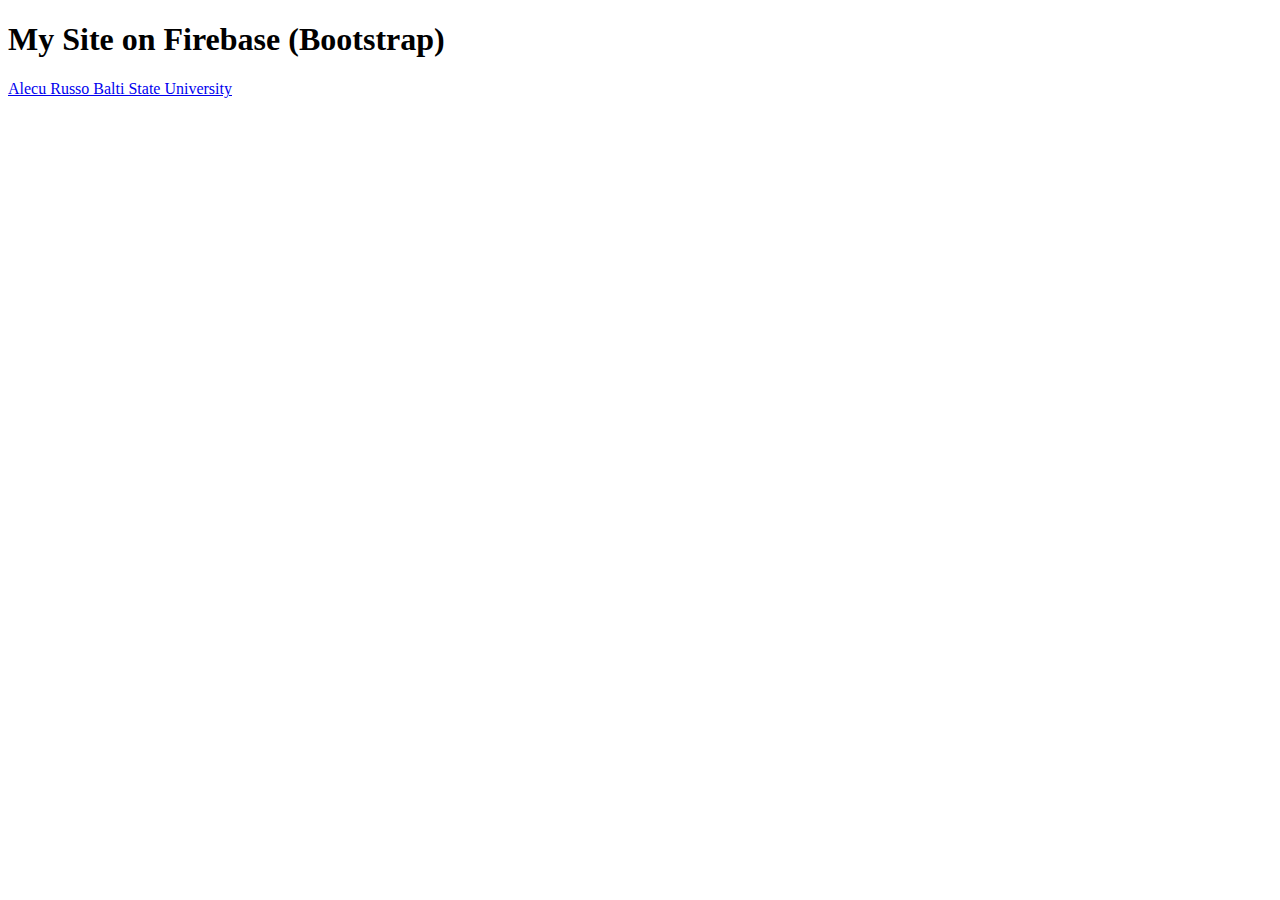
<file: public/index.html>
<!DOCTYPE html>
<html>
  <head>
    <meta charset="utf-8">
    <meta name="viewport" content="width=device-width, initial-scale=1">
    <title>Welcome to Firebase Hosting</title>
  </head>
  <body>
    <h1>My Site on Firebase (Bootstrap)</h1>
    <a href="Bootstrap Folder/usarb.html">Alecu Russo Balti State University</a>
    </body>
</html>
</file>
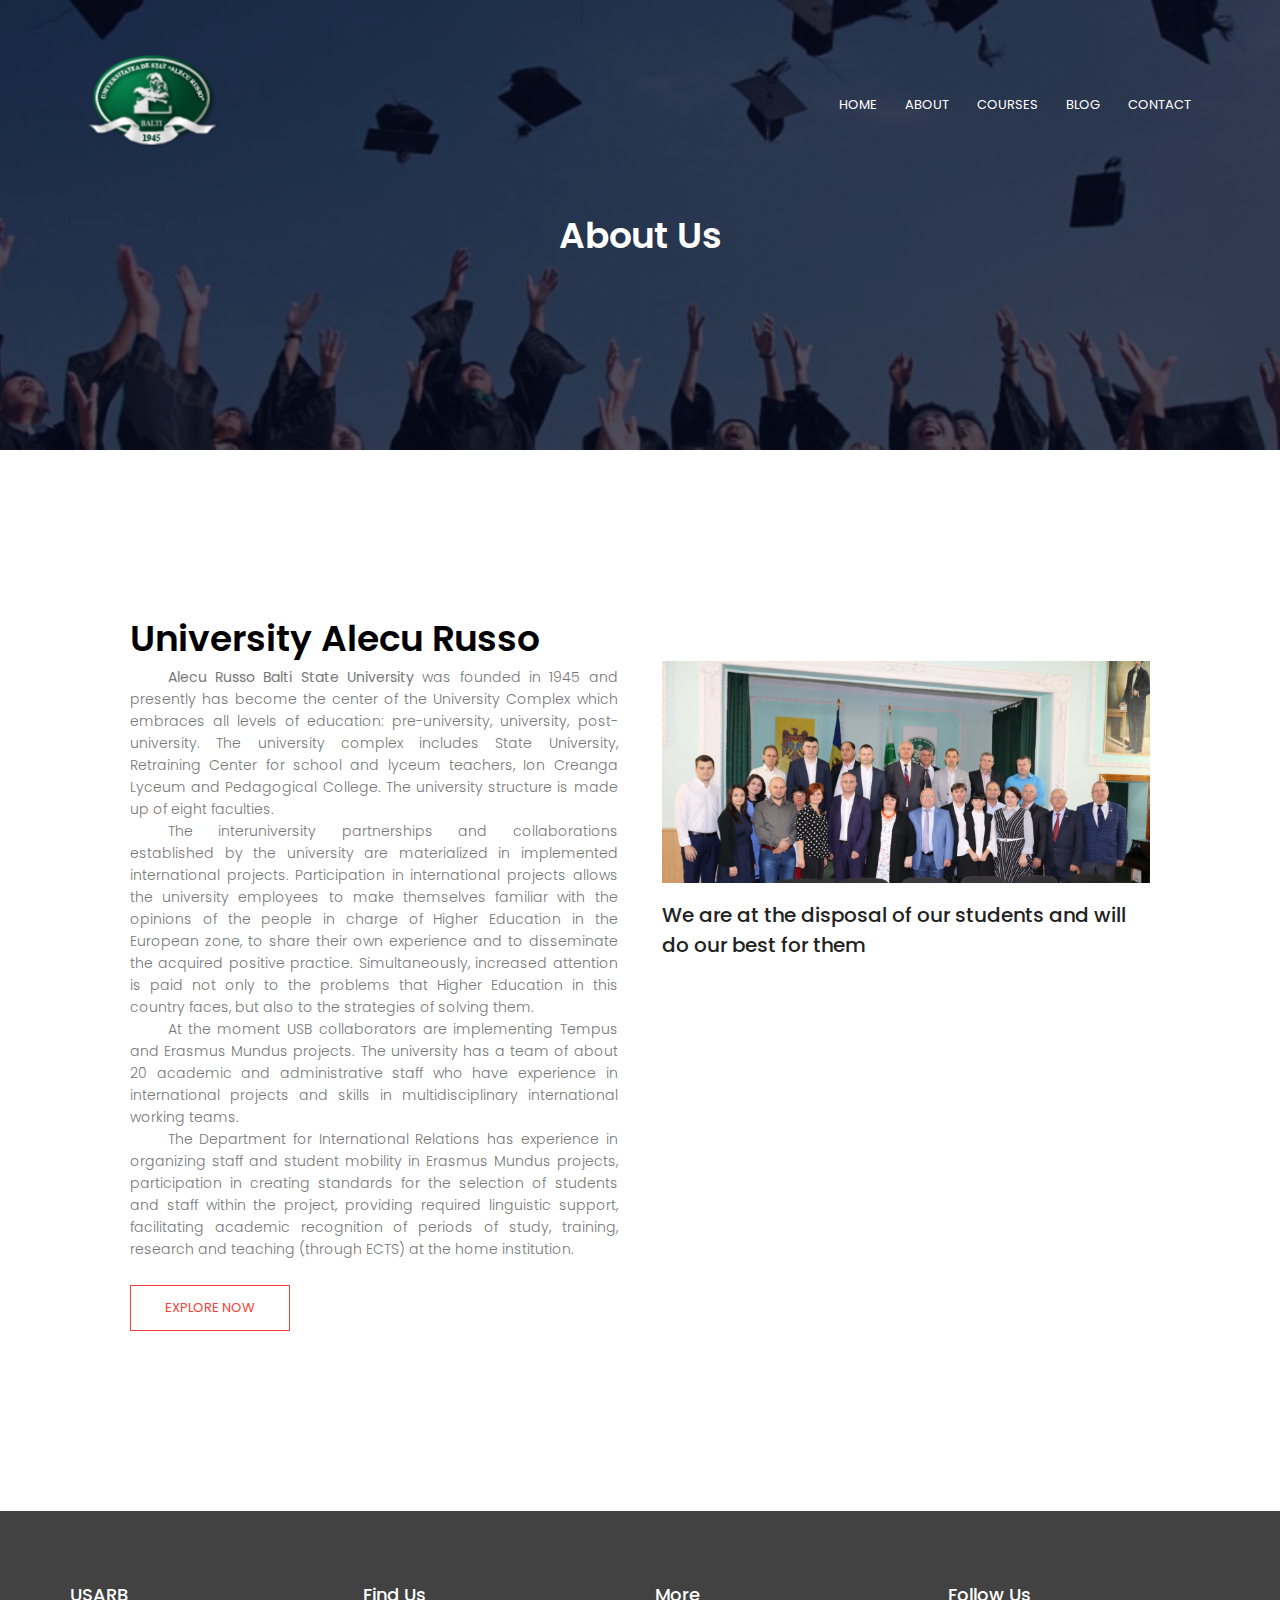
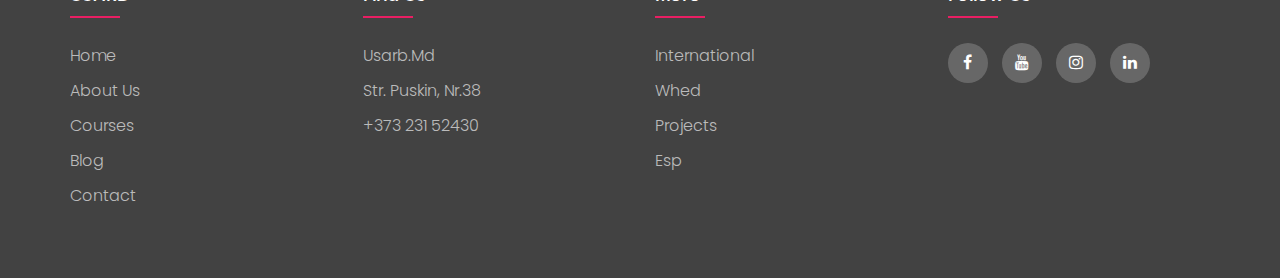
<file: about.html>
<!DOCTYPE html>
<html> 
<head>
  <meta name="viewport" content="width=device-width, initial-scale=1.0">
  <title>Alecu Russo Balti State University</title>
  <link rel="stylesheet" href="usarb.css"/>
  <link rel="stylesheet" href="media.css">
  <link rel="preconnect" href="https://fonts.googleapis.com">
  <link rel="preconnect" href="https://fonts.gstatic.com" crossorigin>
  <link href="https://fonts.googleapis.com/css2?family=Poppins:wght@100;200;300;400;600;700&display=swap" rel="stylesheet">
  <link rel="stylesheet" href="https://stackpath.bootstrapcdn.com/font-awesome/4.7.0/css/font-awesome.min.css">
  <link href="https://cdn.jsdelivr.net/npm/bootstrap@5.1.3/dist/css/bootstrap.min.css" rel="stylesheet" integrity="sha384-1BmE4kWBq78iYhFldvKuhfTAU6auU8tT94WrHftjDbrCEXSU1oBoqyl2QvZ6jIW3" crossorigin="anonymous">
</head>
<body>
  <section class="sub-header">
      <nav>
          <a href="usarb.html"><img src="images/Logo.png" alt="The Logo"></a>
          <div class="nav-links" id="navLinks">
            <i class="fa fa-times" onclick="hideMenu()"></i>
              <ul>
                <li><a href="usarb.html">HOME</a></li>
                <li><a href="about.html">ABOUT</a></li>
                <li><a href="course.html">COURSES</a></li>
                <li><a href="blog.html">BLOG</a></li>
                <li><a href="contact.html">CONTACT</a></li>
              </ul>
          </div>
          <i class="fa fa-bars" onclick="showMenu()"></i>
      </nav>  
      <h1>About Us</h1>
  </section> 

  <!------ About Us Content ------>
  <section class="about-us">

    <div class="row">
      <div class="about-col shadow-sm p-3 mb-5 bg-body rounded">
        <h1>University Alecu Russo</h1>
        <p><strong>Alecu Russo Balti State University</strong> was founded in 1945 and presently has become the center of the University Complex which embraces all levels of education: pre-university, university, post-university. The university complex includes State University, Retraining Center for school and lyceum teachers, Ion Creanga Lyceum and Pedagogical College. The university structure is made up of eight faculties.</p>
        <p>The interuniversity partnerships and collaborations established by the university are materialized in implemented international projects. Participation in international projects allows the university employees to make themselves familiar with the opinions of the people in charge of Higher Education in the European zone, to share their own experience and to disseminate the acquired positive practice. Simultaneously, increased attention is paid not only to the problems that Higher Education in this country faces, but also to the strategies of solving them.</p> 
        <p>At the moment USB collaborators are implementing Tempus and Erasmus Mundus projects. The university has a team of about 20 academic and administrative staff who have experience in international projects and skills in multidisciplinary international working teams.</p>
        <p id="p1">The Department for International Relations has experience in organizing staff and student mobility in Erasmus Mundus projects, participation in creating standards for the selection of students and staff within the project, providing required linguistic support, facilitating academic recognition of periods of study, training, research and teaching (through ECTS) at the home institution.</p>
        <a href="course.html" class="hero-btn red-btn">EXPLORE NOW</a>
      </div>
      <div class="about-col">
        <img src="images/usarb_about_us.jpg" class="img-fluid" alt="Alecu Russo Balti State University">
        <h3>We are at the disposal of our students and will do our best for them</h3>
      </div>
    </div>
  </section>


  <!------ Footer ------>
  <footer class="footer">
    <div class="container">
      <div class="footer-row">
        <div class="footer-col">
          <h4>USARB</h4>
          <ul>
            <li><a href="usarb.html">home</a></li>
            <li><a href="about.html">about us</a></li>
            <li><a href="course.html">courses</a></li>
            <li><a href="blog.html">blog</a></li>
            <li><a href="contact.html">contact</a></li>
          </ul>
        </div>
        <div class="footer-col">
          <h4>find us</h4>
          <ul>
            <li><a href="http://www.usarb.md/" target="http://www.usarb.md/">usarb.md</a></li>
            <li><a href="https://www.waze.com/live-map/directions/moldova/chisinau/chisinau/strada-puskin-38?to=place.EiZTdHJhZGEgUHXImWtpbiAzOCwgQ2hpyJlpbsSDdSwgTW9sZG92YSIaEhgKFAoSCZXXdPFJfMlAETl_5tYxhXa6ECY" target="https://www.waze.com/live-map/directions/moldova/chisinau/chisinau/strada-puskin-38?to=place.EiZTdHJhZGEgUHXImWtpbiAzOCwgQ2hpyJlpbsSDdSwgTW9sZG92YSIaEhgKFAoSCZXXdPFJfMlAETl_5tYxhXa6ECY">str. puskin, nr.38</a></li>
            <li><a href="https://usarb.md/departamente-3/" target="https://usarb.md/departamente-3/">+373 231 52430</a></li>
          </ul>
        </div>
        <div class="footer-col">
          <h4>more</h4>
          <ul>
            <li><a href="http://international.usarb.md/en/home/" target="http://international.usarb.md/en/home/">international</a></li>
            <li><a href="https://www.whed.net/detail_institution.php?KDo2MF0sM0RULDNgYApgCg==" target="https://www.whed.net/detail_institution.php?KDo2MF0sM0RULDNgYApgCg==">whed</a></li>
            <li><a href="https://lnss-projects.eu/amb/partners/alecu-russo-balti-state-university-usarb/" target="https://lnss-projects.eu/amb/partners/alecu-russo-balti-state-university-usarb/">projects</a></li>
            <li><a href="https://esp.md/projects/2020/Abiturient-2020/usarb.html" target="https://esp.md/projects/2020/Abiturient-2020/usarb.html">esp</a></li>
          </ul>
        </div>
        <div class="footer-col">
          <h4>follow us</h4>
          <div class="social-links">
            <a class="btn-facebook" type="button" role="button" title="Share on facebook"
            href="https://www.facebook.com/usarb.balti/" target="_blank"
            rel="noopener">
              <i class="fa fa-facebook"></i>
            </a>
            <a class="btn-facebook" type="button" role="button" title="Share on facebook"
            href="https://www.youtube.com/channel/UC1s0JOdKAC_26tswxf7wZCQ" target="_blank"
            rel="noopener">
              <i class="fa fa-youtube"></i>
            </a>
            <a class="btn-instagram" type="button" role="button" title="Share on instagram"
            href="https://www.instagram.com/usarb.md/?hl=en" target="_blank"
            rel="noopener">
              <i class="fa fa-instagram"></i>
            </a>
            <a class="btn-linkedin" type="button" role="button" title="Share on linkedin"
            href="https://md.linkedin.com/in/biblioteca-%C8%99tiin%C8%9Bific%C4%83-usarb-1392b310a" target="_blank"
            rel="noopener">
              <i class="fa fa-linkedin"></i>
              </a>
          </div>
        </div>
      </div>
    </div>
  </footer>

  <!------JavaScript for Toggle Menu------->
  <script>
    var navLinks = document.getElementById("navLinks");
    function showMenu(){
      navLinks.style.right = "0";
    }
    function hideMenu(){
      navLinks.style.right = "-200px";
    }
  </script>
</body>
</html>
</file>
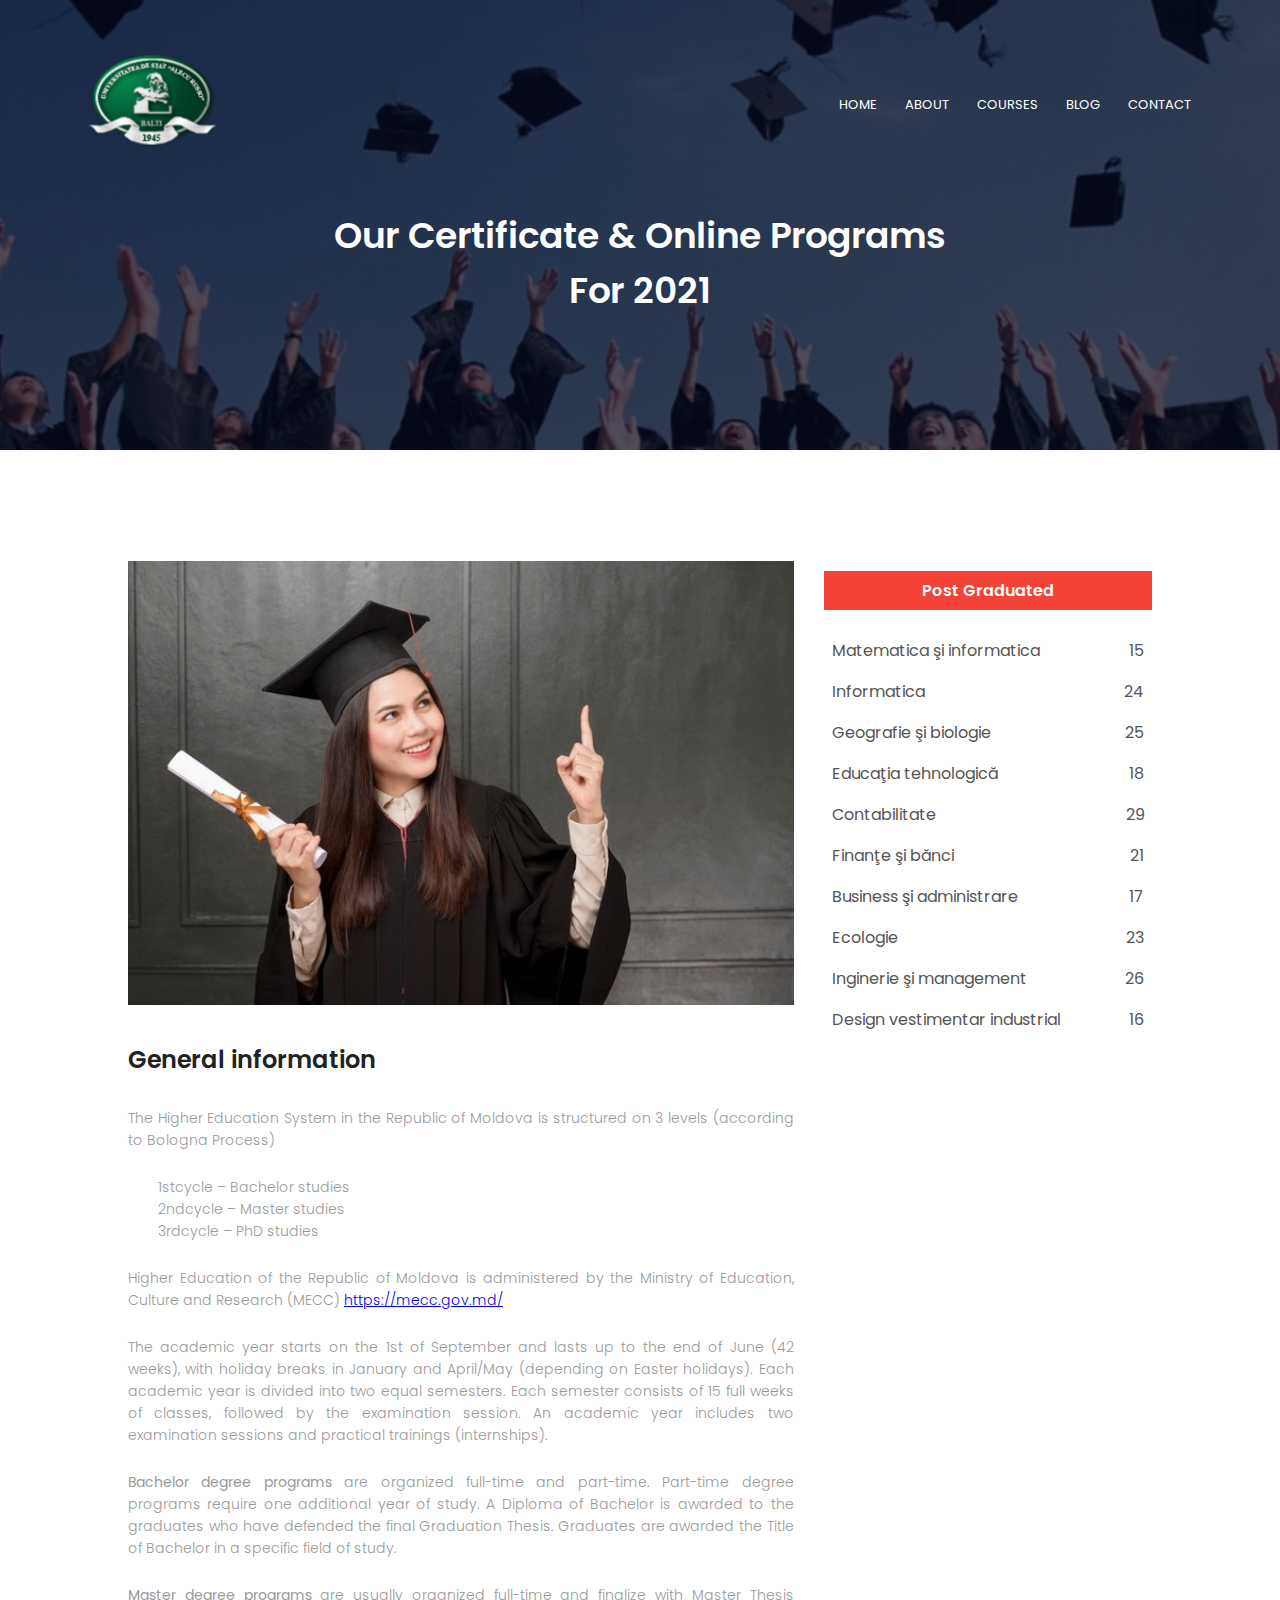
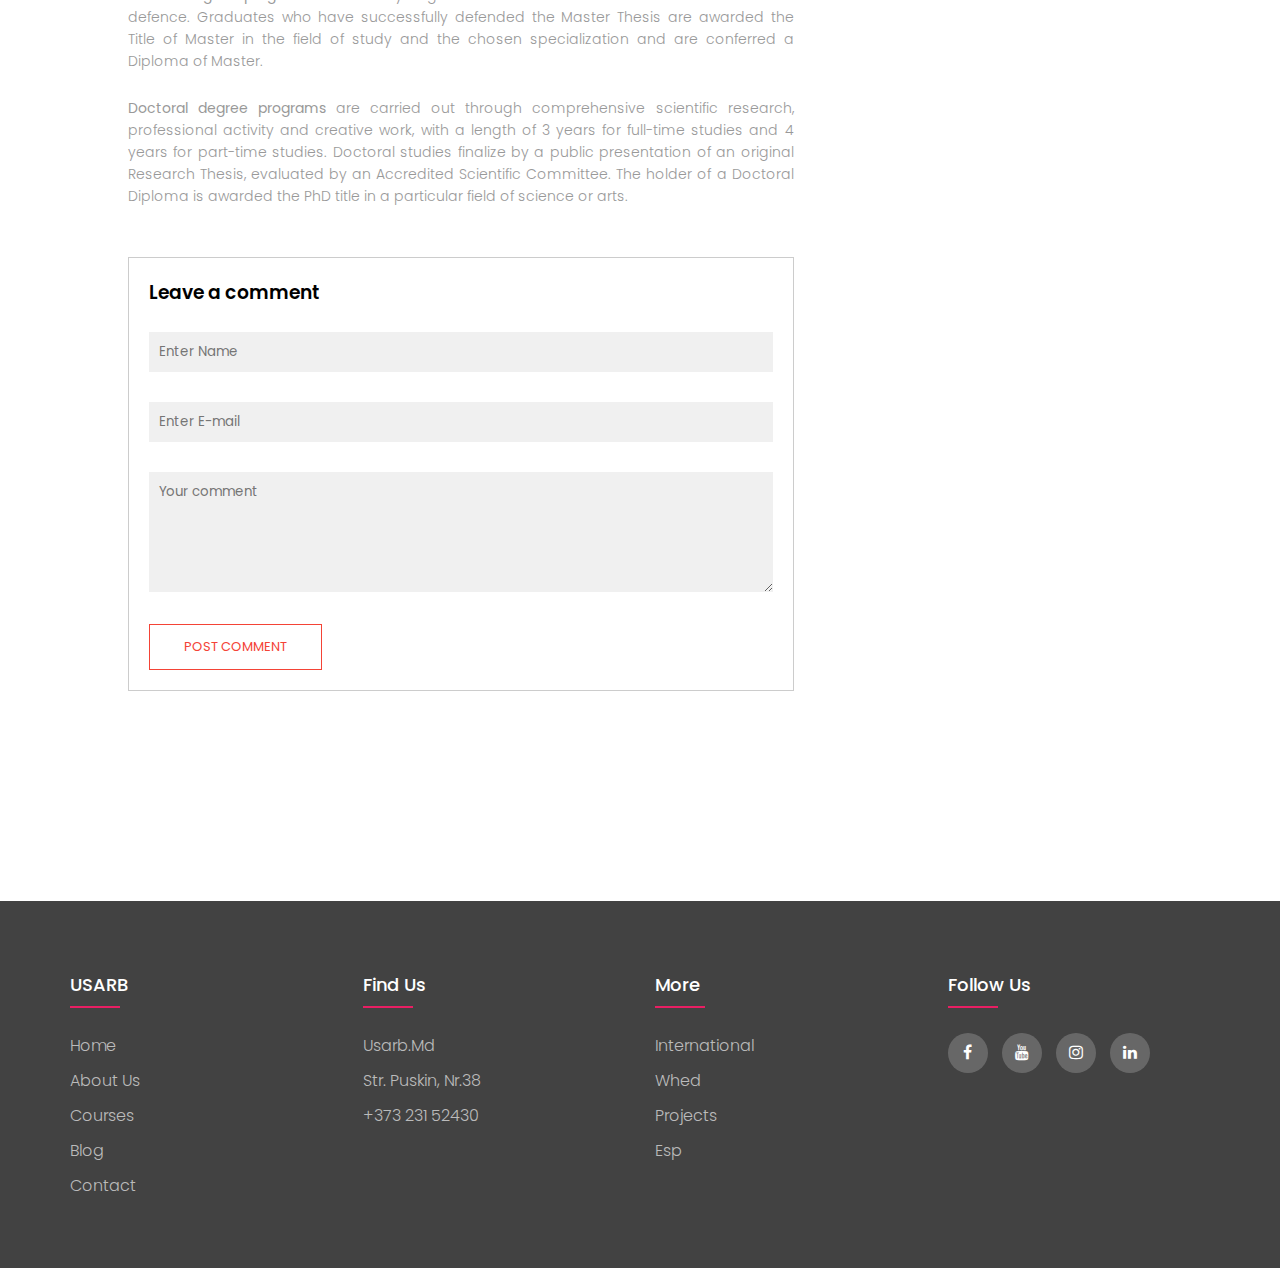
<file: blog.html>
<!DOCTYPE html>
<html> 
<head>
  <meta name="viewport" content="width=device-width, initial-scale=1.0">
  <title>Alecu Russo Balti State University</title>
  <link rel="stylesheet" href="usarb.css"/>
  <link rel="stylesheet" href="media.css">
  <link rel="preconnect" href="https://fonts.googleapis.com">
  <link rel="preconnect" href="https://fonts.gstatic.com" crossorigin>
  <link href="https://fonts.googleapis.com/css2?family=Poppins:wght@100;200;300;400;600;700&display=swap" rel="stylesheet">
  <link rel="stylesheet" href="https://stackpath.bootstrapcdn.com/font-awesome/4.7.0/css/font-awesome.min.css">
  <link href="https://cdn.jsdelivr.net/npm/bootstrap@5.1.3/dist/css/bootstrap.min.css" rel="stylesheet" integrity="sha384-1BmE4kWBq78iYhFldvKuhfTAU6auU8tT94WrHftjDbrCEXSU1oBoqyl2QvZ6jIW3" crossorigin="anonymous">
</head>
<body>
  <section class="sub-header">
      <nav>
          <a href="usarb.html"><img src="images/Logo.png" alt="The Logo"></a>
          <div class="nav-links" id="navLinks">
            <i class="fa fa-times" onclick="hideMenu()"></i>
              <ul>
                <li><a href="usarb.html">HOME</a></li>
                <li><a href="about.html">ABOUT</a></li>
                <li><a href="course.html">COURSES</a></li>
                <li><a href="blog.html">BLOG</a></li>
                <li><a href="contact.html">CONTACT</a></li>
              </ul>
          </div>
          <i class="fa fa-bars" onclick="showMenu()"></i>
      </nav>  
      <h1>Our Certificate & Online Programs<br>For 2021</h1>
  </section> 
  <!------ Blog page content ------>
  <section class="blog-content">
    <div class="row">
      <div class="blog-left shadow-sm p-3 mb-5 bg-body rounded">
        <img src="images/certificate.jpg" class="img-fluid" alt="Our Student With a Certificate">
        <h2>General information</h2>
        <p>The Higher Education System in the Republic of Moldova is structured on 3 levels (according to Bologna Process)</p>
        <br>
          <ul>
            <li>1stcycle – Bachelor studies</li>
            <li>2ndcycle – Master studies</li>
            <li>3rdcycle – PhD studies</li>
          </ul>
        <br>
        <p>Higher Education of the Republic of Moldova is administered by the Ministry of Education, Culture and Research (MECC) <a href="https://mecc.gov.md/">https://mecc.gov.md/</a></p>
        <br>
        <p>The academic year starts on the 1st of September and lasts up to the end of June (42 weeks), with holiday breaks in January and April/May (depending on Easter holidays).
        Each academic year is divided into two equal semesters. Each semester consists of 15 full weeks of classes, followed by the examination session.
        An academic year includes two examination sessions and practical trainings (internships).</p>
        <br>
        <p><strong>Bachelor degree programs</strong> are organized full-time and part-time. Part-time degree programs require one additional year of study. A Diploma of Bachelor is awarded to the graduates who have defended the final Graduation Thesis. Graduates are awarded the Title of Bachelor in a specific field of study.</p>
        <br>
        <p><strong>Master degree programs</strong> are usually organized full-time and finalize with Master Thesis defence. Graduates who have successfully defended the Master Thesis are awarded the Title of Master in the field of study and the chosen specialization and are conferred a Diploma of Master.  </p>
        <br>
        <p><strong>Doctoral degree programs</strong> are carried out through comprehensive scientific research, professional activity and creative work, with a length of 3 years for full-time studies and 4 years for part-time studies. Doctoral studies finalize by a public presentation of an original Research Thesis, evaluated by an Accredited Scientific Committee. The holder of a Doctoral Diploma is awarded the PhD title in a particular field of science or arts.</p>

        <div class="comment-box">
          <h3>Leave a comment</h3>
          <form class="comment-form">
            <input type="text" placeholder="Enter Name">
            <input type="email" placeholder="Enter E-mail">
            <textarea rows="5" placeholder="Your comment"></textarea>
            <button type="submit" class="hero-btn red-btn">POST COMMENT</button>

          </form>
        </div>
      </div>

      <div class="blog-right">
        <h3>Post Graduated</h3>
        <div>
          <span>Matematica şi informatica</span>
          <span>15</span>
        </div>
        <div>
          <span>Informatica</span>
          <span>24</span>
        </div>
        <div>
          <span>Geografie şi biologie</span>
          <span>25</span>
        </div>
        <div>
          <span>Educaţia tehnologică</span>
          <span>18</span>
        </div>
        <div>
          <span>Contabilitate </span>
          <span>29</span>
        </div>
        <div>
          <span>Finanţe şi bănci</span>
          <span>21</span>
        </div>
        <div>
          <span>Business şi administrare</span>
          <span>17</span>
        </div>
        <div>
          <span>Ecologie</span>
          <span>23</span>
        </div>
        <div>
          <span>Inginerie şi management</span>
          <span>26</span>
        </div>
        <div>
          <span>Design vestimentar industrial
          </span>
          <span>16</span>
        </div>
      </div>
    </div>
  </section>

 
  <!------ Footer ------>
  <footer class="footer">
    <div class="container">
      <div class="footer-row">
        <div class="footer-col">
          <h4>USARB</h4>
          <ul>
            <li><a href="usarb.html">home</a></li>
            <li><a href="about.html">about us</a></li>
            <li><a href="course.html">courses</a></li>
            <li><a href="blog.html">blog</a></li>
            <li><a href="contact.html">contact</a></li>
          </ul>
        </div>
        <div class="footer-col">
          <h4>find us</h4>
          <ul>
            <li><a href="http://www.usarb.md/" target="http://www.usarb.md/">usarb.md</a></li>
            <li><a href="https://www.waze.com/live-map/directions/moldova/chisinau/chisinau/strada-puskin-38?to=place.EiZTdHJhZGEgUHXImWtpbiAzOCwgQ2hpyJlpbsSDdSwgTW9sZG92YSIaEhgKFAoSCZXXdPFJfMlAETl_5tYxhXa6ECY" target="https://www.waze.com/live-map/directions/moldova/chisinau/chisinau/strada-puskin-38?to=place.EiZTdHJhZGEgUHXImWtpbiAzOCwgQ2hpyJlpbsSDdSwgTW9sZG92YSIaEhgKFAoSCZXXdPFJfMlAETl_5tYxhXa6ECY">str. puskin, nr.38</a></li>
            <li><a href="https://usarb.md/departamente-3/" target="https://usarb.md/departamente-3/">+373 231 52430</a></li>
          </ul>
        </div>
        <div class="footer-col">
          <h4>more</h4>
          <ul>
            <li><a href="http://international.usarb.md/en/home/" target="http://international.usarb.md/en/home/">international</a></li>
            <li><a href="https://www.whed.net/detail_institution.php?KDo2MF0sM0RULDNgYApgCg==" target="https://www.whed.net/detail_institution.php?KDo2MF0sM0RULDNgYApgCg==">whed</a></li>
            <li><a href="https://lnss-projects.eu/amb/partners/alecu-russo-balti-state-university-usarb/" target="https://lnss-projects.eu/amb/partners/alecu-russo-balti-state-university-usarb/">projects</a></li>
            <li><a href="https://esp.md/projects/2020/Abiturient-2020/usarb.html" target="https://esp.md/projects/2020/Abiturient-2020/usarb.html">esp</a></li>
          </ul>
        </div>
        <div class="footer-col">
          <h4>follow us</h4>
          <div class="social-links">
            <a class="btn-facebook" type="button" role="button" title="Share on facebook"
            href="https://www.facebook.com/usarb.balti/" target="_blank"
            rel="noopener">
              <i class="fa fa-facebook"></i>
            </a>
            <a class="btn-facebook" type="button" role="button" title="Share on facebook"
            href="https://www.youtube.com/channel/UC1s0JOdKAC_26tswxf7wZCQ" target="_blank"
            rel="noopener">
              <i class="fa fa-youtube"></i>
            </a>
            <a class="btn-instagram" type="button" role="button" title="Share on instagram"
            href="https://www.instagram.com/usarb.md/?hl=en" target="_blank"
            rel="noopener">
              <i class="fa fa-instagram"></i>
            </a>
            <a class="btn-linkedin" type="button" role="button" title="Share on linkedin"
            href="https://md.linkedin.com/in/biblioteca-%C8%99tiin%C8%9Bific%C4%83-usarb-1392b310a" target="_blank"
            rel="noopener">
              <i class="fa fa-linkedin"></i>
              </a>
          </div>
        </div>
      </div>
    </div>
  </footer>

  <!------JavaScript for Toggle Menu------->
  <script>
    var navLinks = document.getElementById("navLinks");
    function showMenu(){
      navLinks.style.right = "0";
    }
    function hideMenu(){
      navLinks.style.right = "-200px";
    }
  </script>
</body>
</html>
</file>
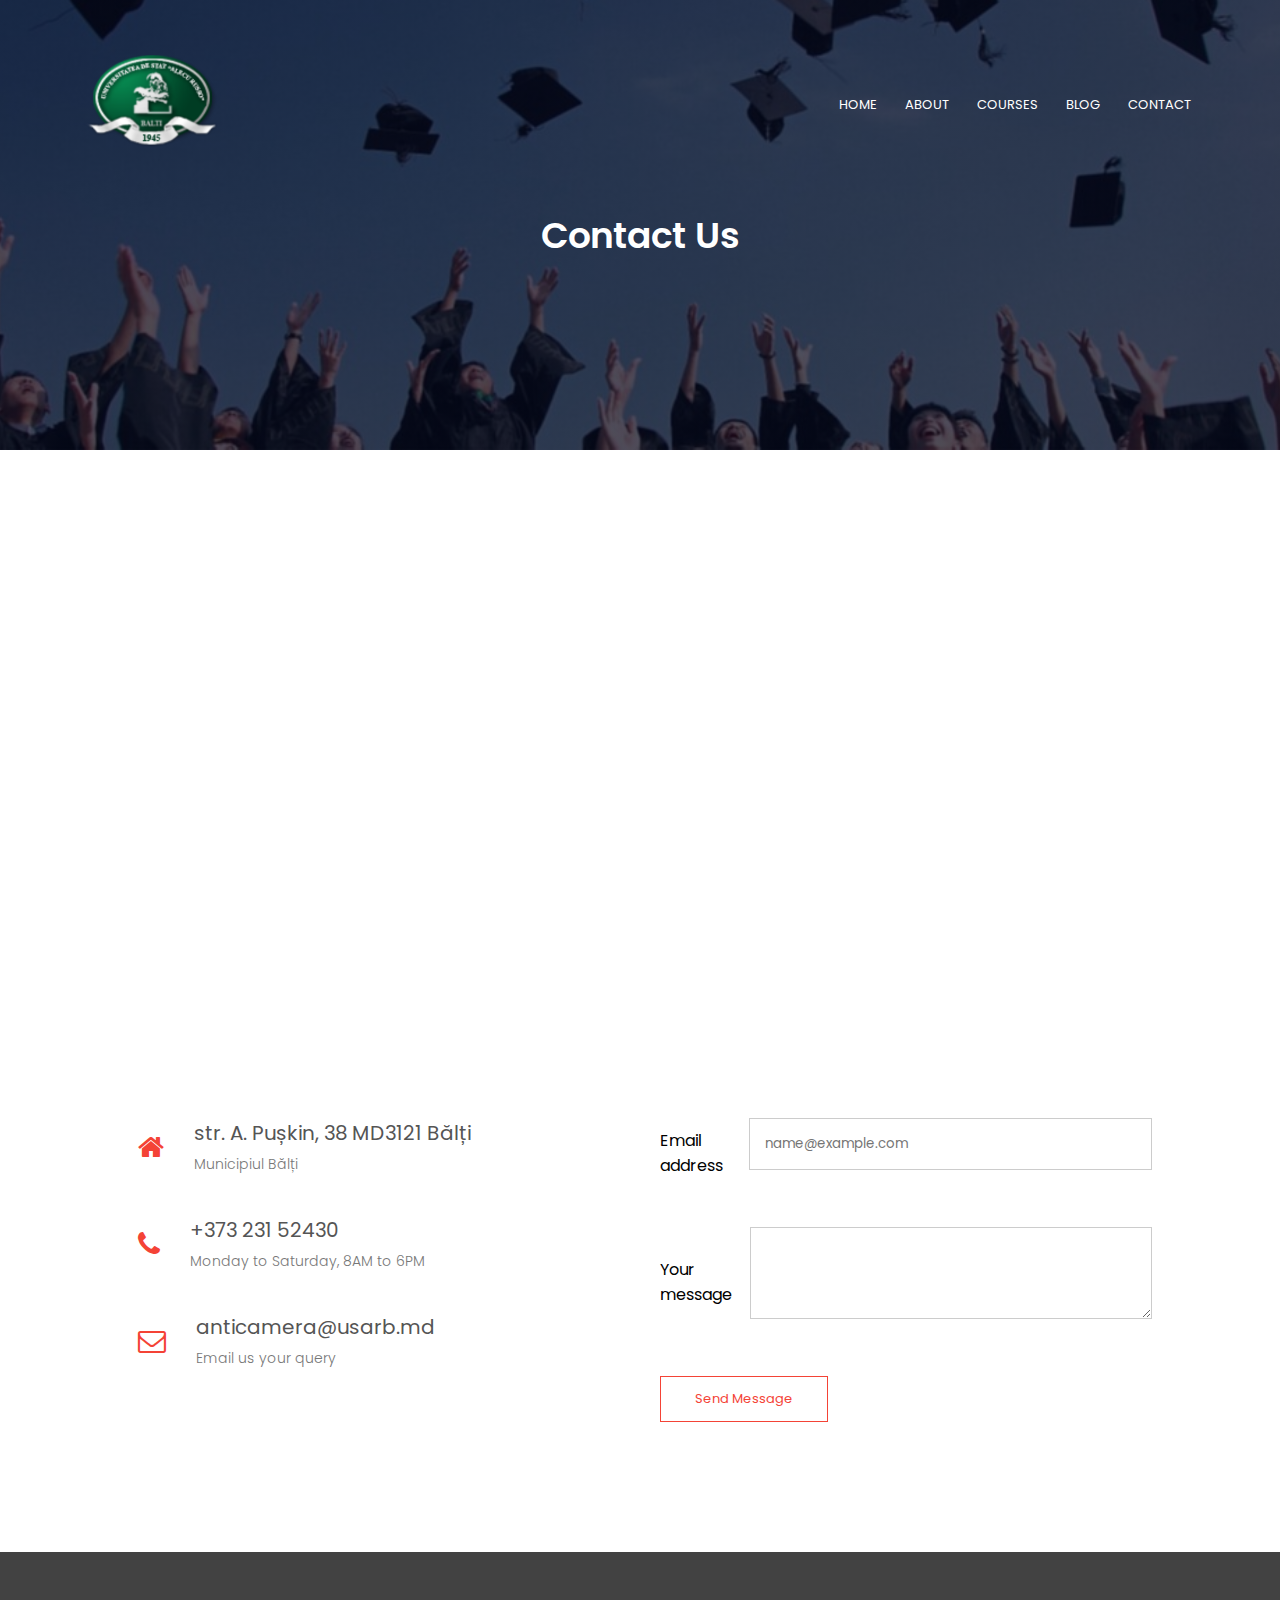
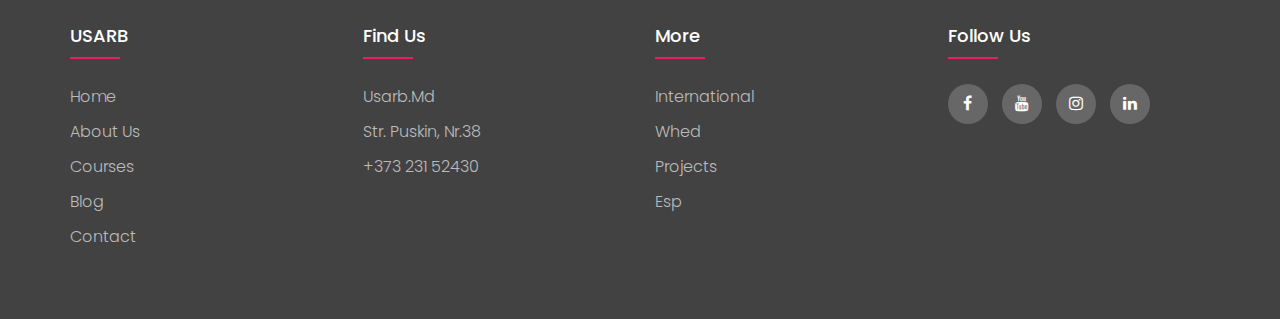
<file: contact.html>
<!DOCTYPE html>
<html> 
<head>
  <meta name="viewport" content="width=device-width, initial-scale=1.0">
  <title>Alecu Russo Balti State University</title>
  <link rel="stylesheet" href="usarb.css"/>
  <link rel="stylesheet" href="media.css">
  <link rel="preconnect" href="https://fonts.googleapis.com">
  <link rel="preconnect" href="https://fonts.gstatic.com" crossorigin>
  <link href="https://fonts.googleapis.com/css2?family=Poppins:wght@100;200;300;400;600;700&display=swap" rel="stylesheet">
  <link rel="stylesheet" href="https://stackpath.bootstrapcdn.com/font-awesome/4.7.0/css/font-awesome.min.css">
  <link href="https://cdn.jsdelivr.net/npm/bootstrap@5.1.3/dist/css/bootstrap.min.css" rel="stylesheet" integrity="sha384-1BmE4kWBq78iYhFldvKuhfTAU6auU8tT94WrHftjDbrCEXSU1oBoqyl2QvZ6jIW3" crossorigin="anonymous">
</head>
<body>
  <section class="sub-header">
      <nav>
          <a href="usarb.html"><img src="images/Logo.png" alt="The Logo"></a>
          <div class="nav-links" id="navLinks">
            <i class="fa fa-times" onclick="hideMenu()"></i>
              <ul>
                <li><a href="usarb.html">HOME</a></li>
                <li><a href="about.html">ABOUT</a></li>
                <li><a href="course.html">COURSES</a></li>
                <li><a href="blog.html">BLOG</a></li>
                <li><a href="contact.html">CONTACT</a></li>
              </ul>
          </div>
          <i class="fa fa-bars" onclick="showMenu()"></i>
      </nav>  
      <h1>Contact Us</h1>
  </section> 

  <!------ contact us ------>
  <section class="location shadow p-3 mb-5 bg-body rounded">
    <iframe src="https://www.google.com/maps/embed?pb=!1m18!1m12!1m3!1d10729.83866770447!2d27.91205637061391!3d47.7531377239625!2m3!1f0!2f0!3f0!3m2!1i1024!2i768!4f13.1!3m3!1m2!1s0x40cb672f86060123%3A0xeb227d400f7ebbc9!2zU3RyYWRhIFB1yJlraW4gMzgsIELEg2zIm2kgMzEwMCwgTW9sZG92YQ!5e0!3m2!1sen!2s!4v1635616773519!5m2!1sen!2s" width="600" height="450" style="border:0;" allowfullscreen="" loading="lazy"></iframe>
  </section>

    <section class="contact-us shadow-sm p-3 mb-5 bg-body rounded">
      <div class="row">
        <div class="contact-col">
          <div>
            <i class="fa fa-home"></i>
            <span>
              <h5>str. A. Pușkin, 38 MD3121 Bălți</h5>
                <p>Municipiul Bălți</p>
            </span>
          </div>
          <div>
            <i class="fa fa-phone"></i>
            <span>
              <h5> +373 231 52430</h5>
                <p>Monday to Saturday, 8AM to 6PM</p>
            </span>
          </div>
          <div>
            <i class="fa fa-envelope-o"></i>
            <span>
              <h5>anticamera@usarb.md</h5>
                <p>Email us your query</p>
            </span>
          </div>
        </div>
        <div class="contact-col">
          <div class="mb-3">
            <label for="exampleFormControlInput1" class="form-label">Email address</label>
            <input type="email" class="form-control" id="exampleFormControlInput1" placeholder="name@example.com">
          </div>
          <div class="mb-3">
            <label for="exampleFormControlTextarea1" class="form-label">Your message</label>
            <textarea class="form-control" id="exampleFormControlTextarea1" rows="3"></textarea>
          </div>
          <button type="submit" class="hero-btn red-btn">Send Message</button>
        </div>
      </div>
    </section>

  <!------ Footer ------>
  <footer class="footer">
    <div class="container">
      <div class="footer-row">
        <div class="footer-col">
          <h4>USARB</h4>
          <ul>
            <li><a href="usarb.html">home</a></li>
            <li><a href="about.html">about us</a></li>
            <li><a href="course.html">courses</a></li>
            <li><a href="blog.html">blog</a></li>
            <li><a href="contact.html">contact</a></li>
          </ul>
        </div>
        <div class="footer-col">
          <h4>find us</h4>
          <ul>
            <li><a href="http://www.usarb.md/" target="http://www.usarb.md/">usarb.md</a></li>
            <li><a href="https://www.waze.com/live-map/directions/moldova/chisinau/chisinau/strada-puskin-38?to=place.EiZTdHJhZGEgUHXImWtpbiAzOCwgQ2hpyJlpbsSDdSwgTW9sZG92YSIaEhgKFAoSCZXXdPFJfMlAETl_5tYxhXa6ECY" target="https://www.waze.com/live-map/directions/moldova/chisinau/chisinau/strada-puskin-38?to=place.EiZTdHJhZGEgUHXImWtpbiAzOCwgQ2hpyJlpbsSDdSwgTW9sZG92YSIaEhgKFAoSCZXXdPFJfMlAETl_5tYxhXa6ECY">str. puskin, nr.38</a></li>
            <li><a href="https://usarb.md/departamente-3/" target="https://usarb.md/departamente-3/">+373 231 52430</a></li>
          </ul>
        </div>
        <div class="footer-col">
          <h4>more</h4>
          <ul>
            <li><a href="http://international.usarb.md/en/home/" target="http://international.usarb.md/en/home/">international</a></li>
            <li><a href="https://www.whed.net/detail_institution.php?KDo2MF0sM0RULDNgYApgCg==" target="https://www.whed.net/detail_institution.php?KDo2MF0sM0RULDNgYApgCg==">whed</a></li>
            <li><a href="https://lnss-projects.eu/amb/partners/alecu-russo-balti-state-university-usarb/" target="https://lnss-projects.eu/amb/partners/alecu-russo-balti-state-university-usarb/">projects</a></li>
            <li><a href="https://esp.md/projects/2020/Abiturient-2020/usarb.html" target="https://esp.md/projects/2020/Abiturient-2020/usarb.html">esp</a></li>
          </ul>
        </div>
        <div class="footer-col">
          <h4>follow us</h4>
          <div class="social-links">
            <a class="btn-facebook" type="button" role="button" title="Share on facebook"
            href="https://www.facebook.com/usarb.balti/" target="_blank"
            rel="noopener">
              <i class="fa fa-facebook"></i>
            </a>
            <a class="btn-facebook" type="button" role="button" title="Share on facebook"
            href="https://www.youtube.com/channel/UC1s0JOdKAC_26tswxf7wZCQ" target="_blank"
            rel="noopener">
              <i class="fa fa-youtube"></i>
            </a>
            <a class="btn-instagram" type="button" role="button" title="Share on instagram"
            href="https://www.instagram.com/usarb.md/?hl=en" target="_blank"
            rel="noopener">
              <i class="fa fa-instagram"></i>
            </a>
            <a class="btn-linkedin" type="button" role="button" title="Share on linkedin"
            href="https://md.linkedin.com/in/biblioteca-%C8%99tiin%C8%9Bific%C4%83-usarb-1392b310a" target="_blank"
            rel="noopener">
              <i class="fa fa-linkedin"></i>
              </a>
          </div>
        </div>
      </div>
    </div>
  </footer>

  <!------JavaScript for Toggle Menu------->
  <script>
    var navLinks = document.getElementById("navLinks");
    function showMenu(){
      navLinks.style.right = "0";
    }
    function hideMenu(){
      navLinks.style.right = "-200px";
    }
  </script>
</body>
</html>
</file>
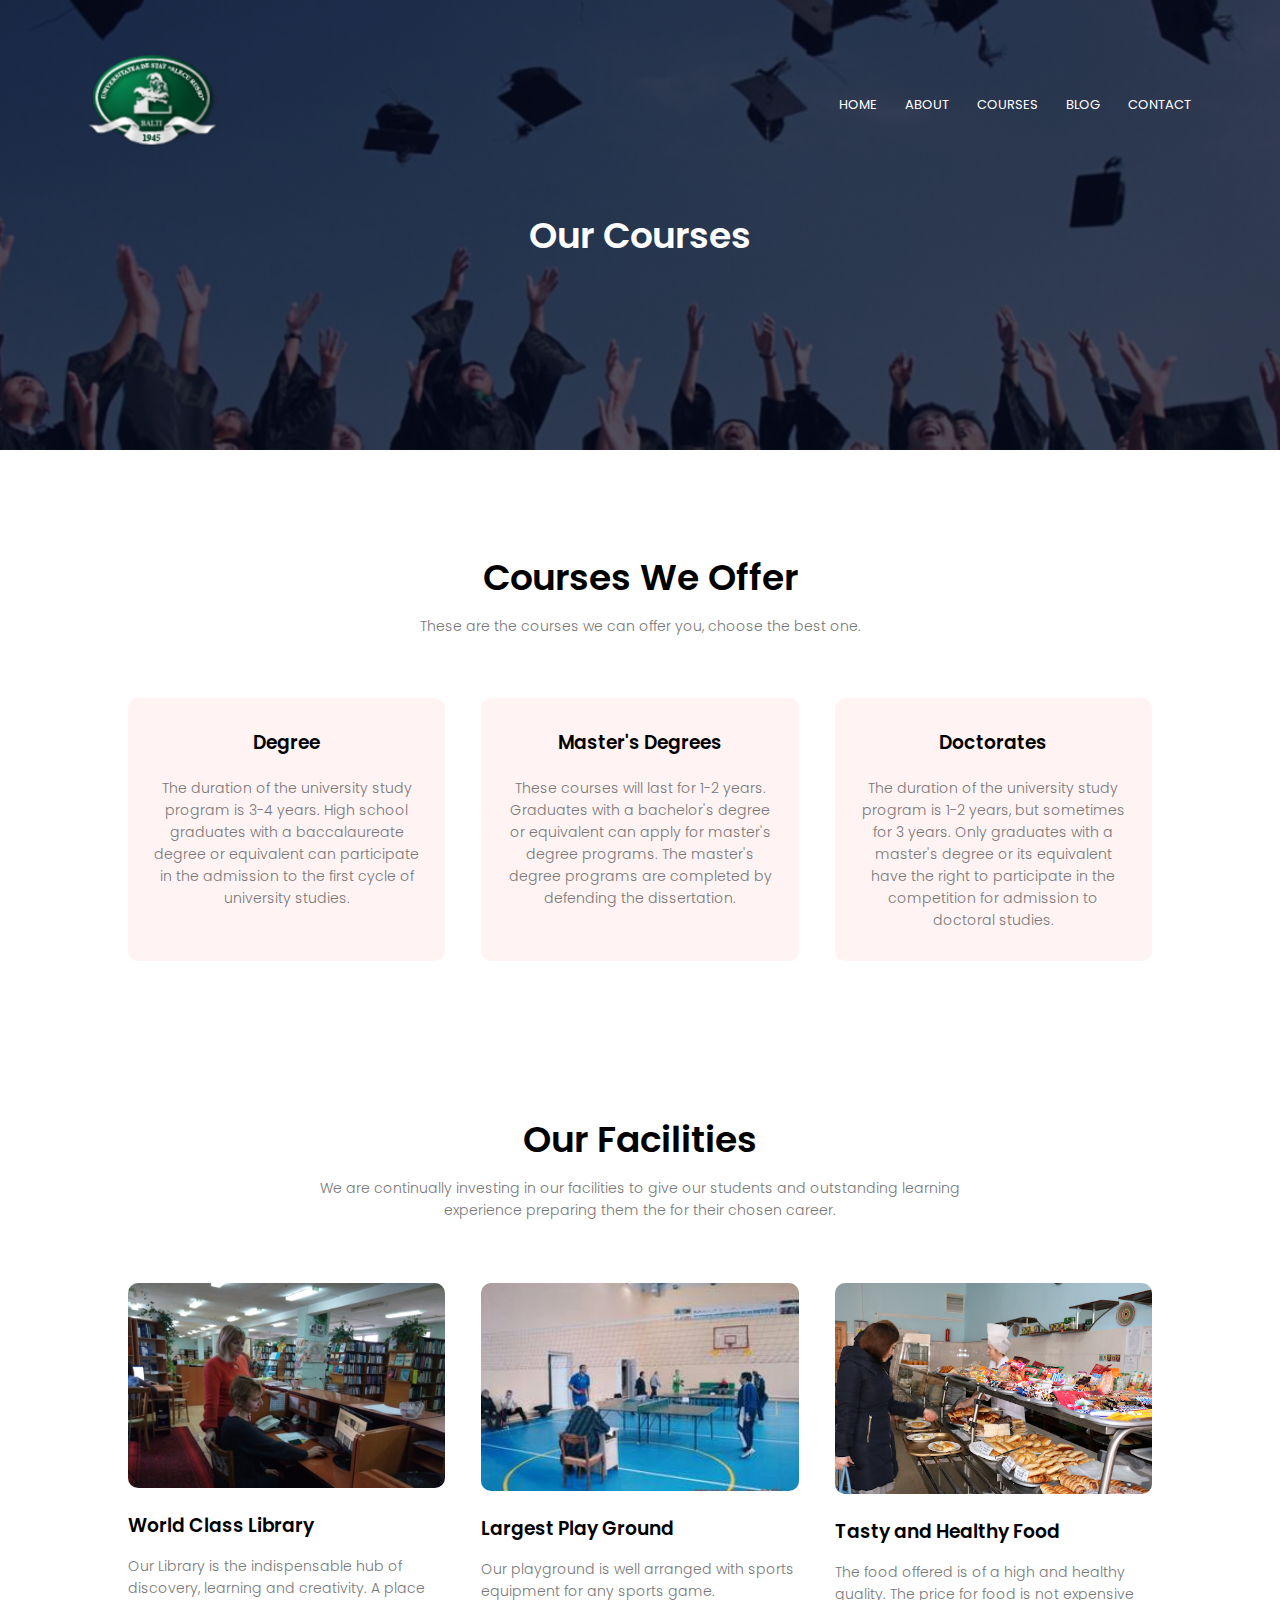
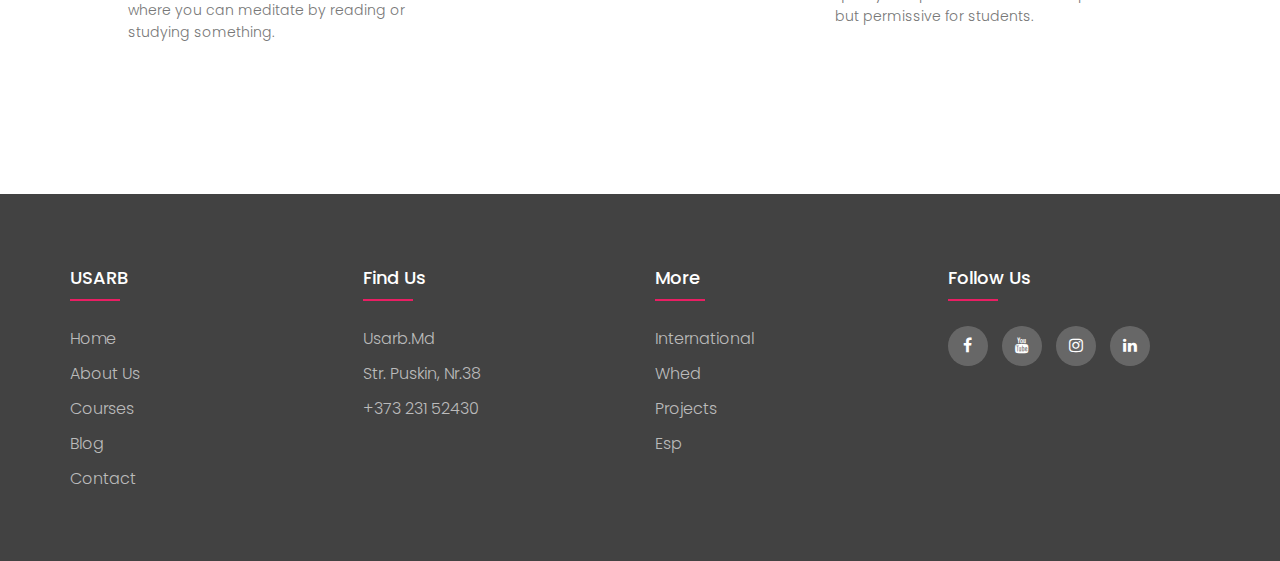
<file: course.html>
<!DOCTYPE html>
<html> 
<head>
  <meta name="viewport" content="width=device-width, initial-scale=1.0">
  <title>Alecu Russo Balti State University</title>
  <link rel="stylesheet" href="usarb.css"/>
  <link rel="stylesheet" href="media.css">
  <link rel="preconnect" href="https://fonts.googleapis.com">
  <link rel="preconnect" href="https://fonts.gstatic.com" crossorigin>
  <link href="https://fonts.googleapis.com/css2?family=Poppins:wght@100;200;300;400;600;700&display=swap" rel="stylesheet">
  <link rel="stylesheet" href="https://stackpath.bootstrapcdn.com/font-awesome/4.7.0/css/font-awesome.min.css">
  <link href="https://cdn.jsdelivr.net/npm/bootstrap@5.1.3/dist/css/bootstrap.min.css" rel="stylesheet" integrity="sha384-1BmE4kWBq78iYhFldvKuhfTAU6auU8tT94WrHftjDbrCEXSU1oBoqyl2QvZ6jIW3" crossorigin="anonymous">
</head>
<body>
  <section class="sub-header">
      <nav>
          <a href="usarb.html"><img src="images/Logo.png" alt="The Logo"></a>
          <div class="nav-links" id="navLinks">
            <i class="fa fa-times" onclick="hideMenu()"></i>
              <ul>
                <li><a href="usarb.html">HOME</a></li>
                <li><a href="about.html">ABOUT</a></li>
                <li><a href="course.html">COURSES</a></li>
                <li><a href="blog.html">BLOG</a></li>
                <li><a href="contact.html">CONTACT</a></li>
              </ul>
          </div>
          <i class="fa fa-bars" onclick="showMenu()"></i>
      </nav>  
      <h1>Our Courses</h1>
  </section> 

  <!------ Course ------>
  <section class="course shadow-sm p-3 mb-5 bg-body rounded">
    <h1>Courses We Offer</h1>
    <p>These are the courses we can offer you, choose the best one.</p>
    
    <div class="row">
      <div class="course-col">
        <h3>Degree</h3>      
        <p>The duration of the university study program is 3-4 years. High school graduates with a baccalaureate degree or equivalent can participate in the admission to the first cycle of university studies.</p>
      </div>
      <div class="course-col">
        <h3>Master's Degrees</h3>      
        <p>These courses will last for 1-2 years. Graduates with a bachelor's degree or equivalent can apply for master's degree programs. The master's degree programs are completed by defending the dissertation.</p>
      </div>
      <div class="course-col">
        <h3>Doctorates</h3>      
        <p>The duration of the university study program is 1-2 years, but sometimes for 3 years. Only graduates with a master's degree or its equivalent have the right to participate in the competition for admission to doctoral studies.</p>
      </div>
    </div>
  </section>

  <!-----Facilities----->
  <section class="facilities">
    <h1>Our Facilities</h1>
    <p>We are continually investing in our facilities to give our students and outstanding learning <br>experience preparing them the for their chosen career.</p>

    <div class="row">
      <div class="facilities-col shadow p-3 mb-5 bg-body rounded">
        <img src="images/library.jpg" alt="University Library">
        <h3>World Class Library</h3>
        <p>Our Library is the indispensable hub of discovery, learning and creativity. A place where you can meditate by reading or studying something.</p>
      </div>
      <div class="facilities-col shadow p-3 mb-5 bg-body rounded">
        <img src="images/sport3.png" alt="University Play Ground">
        <h3>Largest Play Ground</h3>
        <p>Our playground is well arranged with sports equipment for any sports game.</p>
      </div>
      <div class="facilities-col shadow p-3 mb-5 bg-body rounded">
        <img src="images/cantina.jpg" alt="University Canteen">
        <h3>Tasty and Healthy Food</h3>
        <p>The food offered is of a high and healthy quality. The price for food is not expensive but permissive for students.</p>
      </div>
    </div>
  </section>

  <!------ Footer ------>
  <footer class="footer">
    <div class="container">
      <div class="footer-row">
        <div class="footer-col">
          <h4>USARB</h4>
          <ul>
            <li><a href="usarb.html">home</a></li>
            <li><a href="about.html">about us</a></li>
            <li><a href="course.html">courses</a></li>
            <li><a href="blog.html">blog</a></li>
            <li><a href="contact.html">contact</a></li>
          </ul>
        </div>
        <div class="footer-col">
          <h4>find us</h4>
          <ul>
            <li><a href="http://www.usarb.md/" target="http://www.usarb.md/">usarb.md</a></li>
            <li><a href="https://www.waze.com/live-map/directions/moldova/chisinau/chisinau/strada-puskin-38?to=place.EiZTdHJhZGEgUHXImWtpbiAzOCwgQ2hpyJlpbsSDdSwgTW9sZG92YSIaEhgKFAoSCZXXdPFJfMlAETl_5tYxhXa6ECY" target="https://www.waze.com/live-map/directions/moldova/chisinau/chisinau/strada-puskin-38?to=place.EiZTdHJhZGEgUHXImWtpbiAzOCwgQ2hpyJlpbsSDdSwgTW9sZG92YSIaEhgKFAoSCZXXdPFJfMlAETl_5tYxhXa6ECY">str. puskin, nr.38</a></li>
            <li><a href="https://usarb.md/departamente-3/" target="https://usarb.md/departamente-3/">+373 231 52430</a></li>
          </ul>
        </div>
        <div class="footer-col">
          <h4>more</h4>
          <ul>
            <li><a href="http://international.usarb.md/en/home/" target="http://international.usarb.md/en/home/">international</a></li>
            <li><a href="https://www.whed.net/detail_institution.php?KDo2MF0sM0RULDNgYApgCg==" target="https://www.whed.net/detail_institution.php?KDo2MF0sM0RULDNgYApgCg==">whed</a></li>
            <li><a href="https://lnss-projects.eu/amb/partners/alecu-russo-balti-state-university-usarb/" target="https://lnss-projects.eu/amb/partners/alecu-russo-balti-state-university-usarb/">projects</a></li>
            <li><a href="https://esp.md/projects/2020/Abiturient-2020/usarb.html" target="https://esp.md/projects/2020/Abiturient-2020/usarb.html">esp</a></li>
          </ul>
        </div>
        <div class="footer-col">
          <h4>follow us</h4>
          <div class="social-links">
            <a class="btn-facebook" type="button" role="button" title="Share on facebook"
            href="https://www.facebook.com/usarb.balti/" target="_blank"
            rel="noopener">
              <i class="fa fa-facebook"></i>
            </a>
            <a class="btn-facebook" type="button" role="button" title="Share on facebook"
            href="https://www.youtube.com/channel/UC1s0JOdKAC_26tswxf7wZCQ" target="_blank"
            rel="noopener">
              <i class="fa fa-youtube"></i>
            </a>
            <a class="btn-instagram" type="button" role="button" title="Share on instagram"
            href="https://www.instagram.com/usarb.md/?hl=en" target="_blank"
            rel="noopener">
              <i class="fa fa-instagram"></i>
            </a>
            <a class="btn-linkedin" type="button" role="button" title="Share on linkedin"
            href="https://md.linkedin.com/in/biblioteca-%C8%99tiin%C8%9Bific%C4%83-usarb-1392b310a" target="_blank"
            rel="noopener">
              <i class="fa fa-linkedin"></i>
              </a>
          </div>
        </div>
      </div>
    </div>
  </footer>

  <!------JavaScript for Toggle Menu------->
  <script>
    var navLinks = document.getElementById("navLinks");
    function showMenu(){
      navLinks.style.right = "0";
    }
    function hideMenu(){
      navLinks.style.right = "-200px";
    }
  </script>
</body>
</html>
</file>
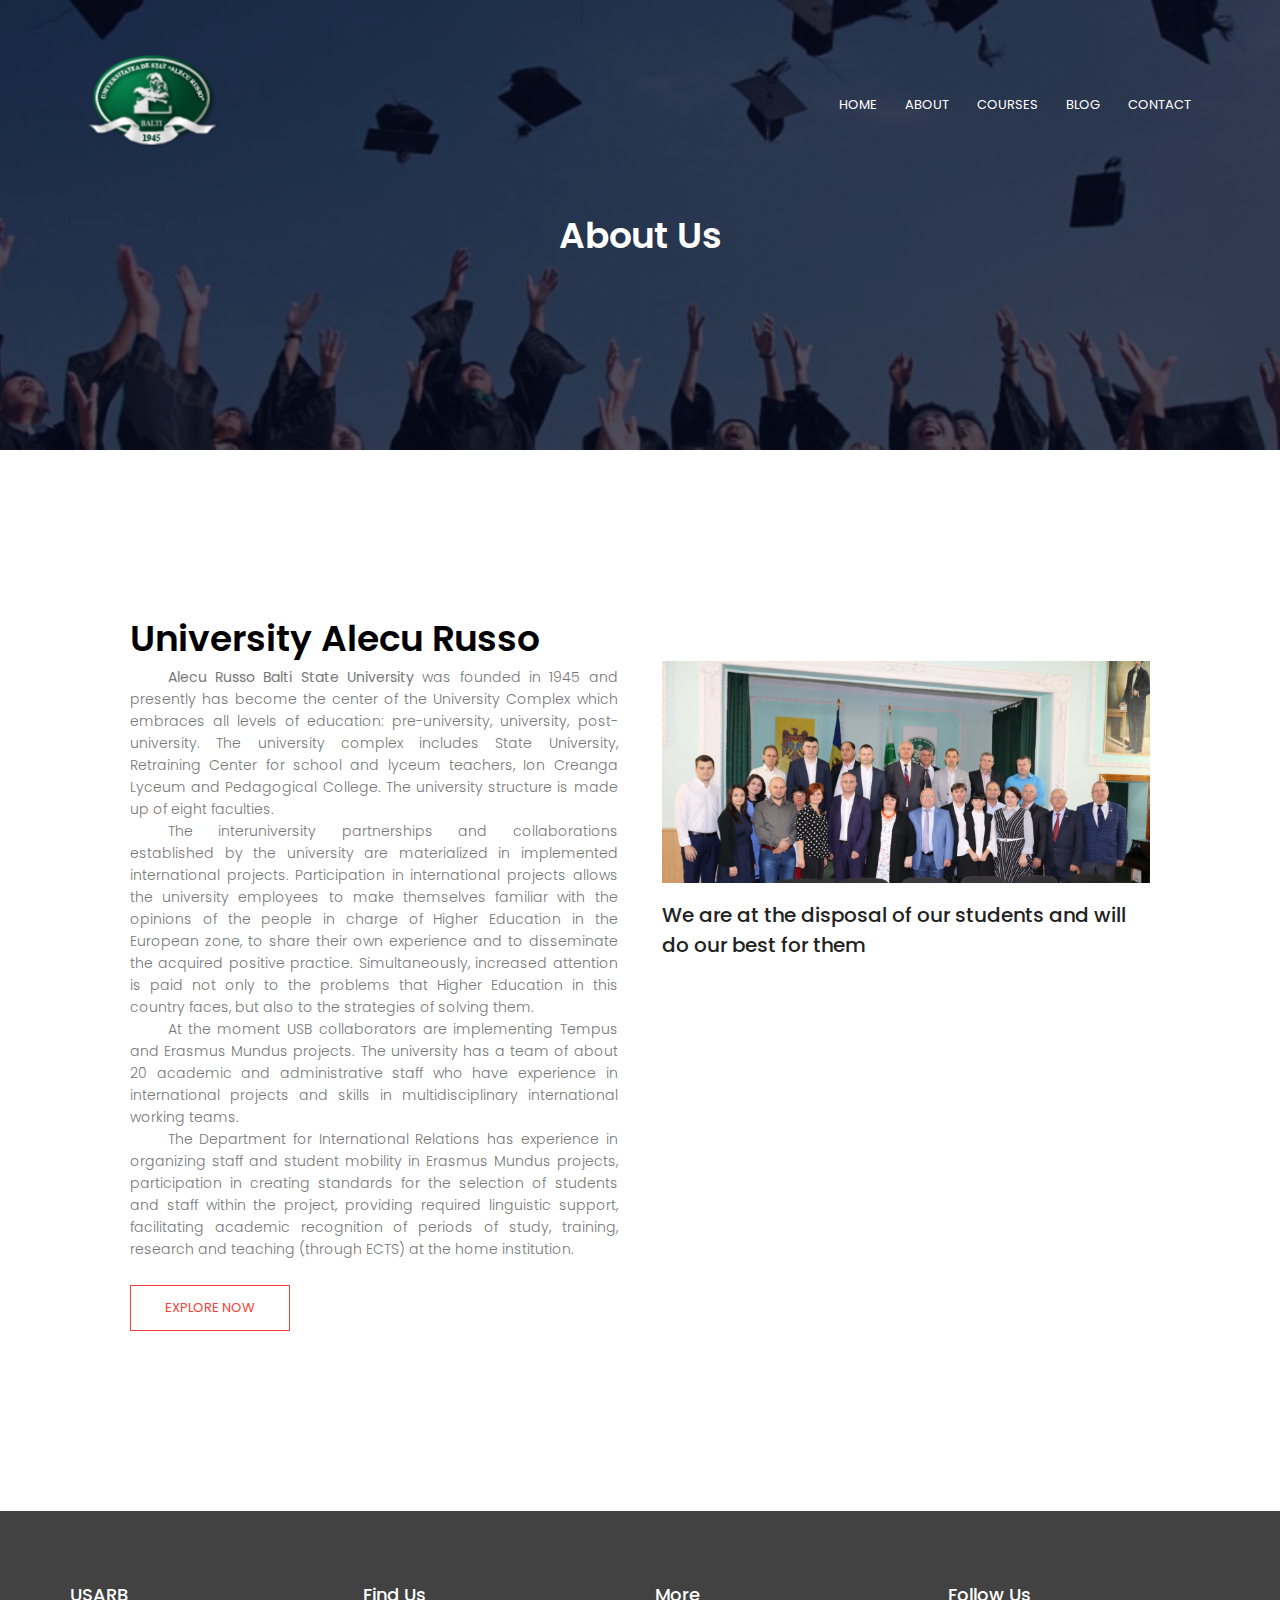
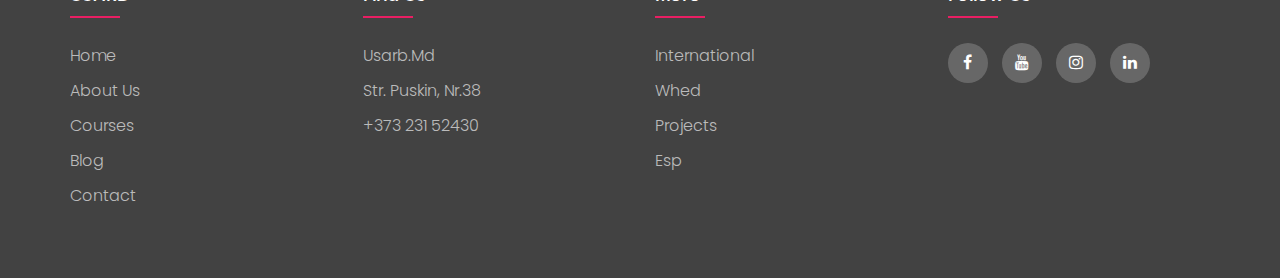
<file: public/about.html>
<!DOCTYPE html>
<html> 
<head>
  <meta name="viewport" content="width=device-width, initial-scale=1.0">
  <title>Alecu Russo Balti State University</title>
  <link rel="stylesheet" href="usarb.css"/>
  <link rel="stylesheet" href="media.css">
  <link rel="preconnect" href="https://fonts.googleapis.com">
  <link rel="preconnect" href="https://fonts.gstatic.com" crossorigin>
  <link href="https://fonts.googleapis.com/css2?family=Poppins:wght@100;200;300;400;600;700&display=swap" rel="stylesheet">
  <link rel="stylesheet" href="https://stackpath.bootstrapcdn.com/font-awesome/4.7.0/css/font-awesome.min.css">
  <link href="https://cdn.jsdelivr.net/npm/bootstrap@5.1.3/dist/css/bootstrap.min.css" rel="stylesheet" integrity="sha384-1BmE4kWBq78iYhFldvKuhfTAU6auU8tT94WrHftjDbrCEXSU1oBoqyl2QvZ6jIW3" crossorigin="anonymous">
</head>
<body>

  <section class="sub-header">
      <nav>
          <a href="usarb.html"><img src="images/Logo.png" alt="The Logo"></a>
          <div class="nav-links" id="navLinks">
            <i class="fa fa-times" onclick="hideMenu()"></i>
              <ul>
                <li><a href="usarb.html">HOME</a></li>
                <li><a href="about.html">ABOUT</a></li>
                <li><a href="course.html">COURSES</a></li>
                <li><a href="blog.html">BLOG</a></li>
                <li><a href="contact.html">CONTACT</a></li>
              </ul>
          </div>
          <i class="fa fa-bars" onclick="showMenu()"></i>
      </nav>  
      <h1>About Us</h1>
  </section> 

  <!------ About Us Content ------>
  <section class="about-us">

    <div class="row">
      <div class="about-col shadow-sm p-3 mb-5 bg-body rounded">
        <h1>University Alecu Russo</h1>
        <p><strong>Alecu Russo Balti State University</strong> was founded in 1945 and presently has become the center of the University Complex which embraces all levels of education: pre-university, university, post-university. The university complex includes State University, Retraining Center for school and lyceum teachers, Ion Creanga Lyceum and Pedagogical College. The university structure is made up of eight faculties.</p>
        <p>The interuniversity partnerships and collaborations established by the university are materialized in implemented international projects. Participation in international projects allows the university employees to make themselves familiar with the opinions of the people in charge of Higher Education in the European zone, to share their own experience and to disseminate the acquired positive practice. Simultaneously, increased attention is paid not only to the problems that Higher Education in this country faces, but also to the strategies of solving them.</p> 
        <p>At the moment USB collaborators are implementing Tempus and Erasmus Mundus projects. The university has a team of about 20 academic and administrative staff who have experience in international projects and skills in multidisciplinary international working teams.</p>
        <p id="p1">The Department for International Relations has experience in organizing staff and student mobility in Erasmus Mundus projects, participation in creating standards for the selection of students and staff within the project, providing required linguistic support, facilitating academic recognition of periods of study, training, research and teaching (through ECTS) at the home institution.</p>
        <a href="course.html" class="hero-btn red-btn">EXPLORE NOW</a>
      </div>
      <div class="about-col">
        <img src="images/usarb_about_us.jpg" class="img-fluid" alt="Alecu Russo Balti State University">
        <h3>We are at the disposal of our students and will do our best for them</h3>
      </div>
    </div>
  </section>


  <!------ Footer ------>
  <footer class="footer">
    <div class="container">
      <div class="footer-row">
        <div class="footer-col">
          <h4>USARB</h4>
          <ul>
            <li><a href="usarb.html">home</a></li>
            <li><a href="about.html">about us</a></li>
            <li><a href="course.html">courses</a></li>
            <li><a href="blog.html">blog</a></li>
            <li><a href="contact.html">contact</a></li>
          </ul>
        </div>
        <div class="footer-col">
          <h4>find us</h4>
          <ul>
            <li><a href="http://www.usarb.md/" target="http://www.usarb.md/">usarb.md</a></li>
            <li><a href="https://www.waze.com/live-map/directions/moldova/chisinau/chisinau/strada-puskin-38?to=place.EiZTdHJhZGEgUHXImWtpbiAzOCwgQ2hpyJlpbsSDdSwgTW9sZG92YSIaEhgKFAoSCZXXdPFJfMlAETl_5tYxhXa6ECY" target="https://www.waze.com/live-map/directions/moldova/chisinau/chisinau/strada-puskin-38?to=place.EiZTdHJhZGEgUHXImWtpbiAzOCwgQ2hpyJlpbsSDdSwgTW9sZG92YSIaEhgKFAoSCZXXdPFJfMlAETl_5tYxhXa6ECY">str. puskin, nr.38</a></li>
            <li><a href="https://usarb.md/departamente-3/" target="https://usarb.md/departamente-3/">+373 231 52430</a></li>
          </ul>
        </div>
        <div class="footer-col">
          <h4>more</h4>
          <ul>
            <li><a href="http://international.usarb.md/en/home/" target="http://international.usarb.md/en/home/">international</a></li>
            <li><a href="https://www.whed.net/detail_institution.php?KDo2MF0sM0RULDNgYApgCg==" target="https://www.whed.net/detail_institution.php?KDo2MF0sM0RULDNgYApgCg==">whed</a></li>
            <li><a href="https://lnss-projects.eu/amb/partners/alecu-russo-balti-state-university-usarb/" target="https://lnss-projects.eu/amb/partners/alecu-russo-balti-state-university-usarb/">projects</a></li>
            <li><a href="https://esp.md/projects/2020/Abiturient-2020/usarb.html" target="https://esp.md/projects/2020/Abiturient-2020/usarb.html">esp</a></li>
          </ul>
        </div>
        <div class="footer-col">
          <h4>follow us</h4>
          <div class="social-links">
            <a class="btn-facebook" type="button" role="button" title="Share on facebook"
            href="https://www.facebook.com/usarb.balti/" target="_blank"
            rel="noopener">
              <i class="fa fa-facebook"></i>
            </a>
            <a class="btn-facebook" type="button" role="button" title="Share on facebook"
            href="https://www.youtube.com/channel/UC1s0JOdKAC_26tswxf7wZCQ" target="_blank"
            rel="noopener">
              <i class="fa fa-youtube"></i>
            </a>
            <a class="btn-instagram" type="button" role="button" title="Share on instagram"
            href="https://www.instagram.com/usarb.md/?hl=en" target="_blank"
            rel="noopener">
              <i class="fa fa-instagram"></i>
            </a>
            <a class="btn-linkedin" type="button" role="button" title="Share on linkedin"
            href="https://md.linkedin.com/in/biblioteca-%C8%99tiin%C8%9Bific%C4%83-usarb-1392b310a" target="_blank"
            rel="noopener">
              <i class="fa fa-linkedin"></i>
              </a>
          </div>
        </div>
      </div>
    </div>
  </footer>

  <!------JavaScript for Toggle Menu------->
  <script>
    var navLinks = document.getElementById("navLinks");
    function showMenu(){
      navLinks.style.right = "0";
    }
    function hideMenu(){
      navLinks.style.right = "-200px";
    }
  </script>
  
</body>
</html>
</file>
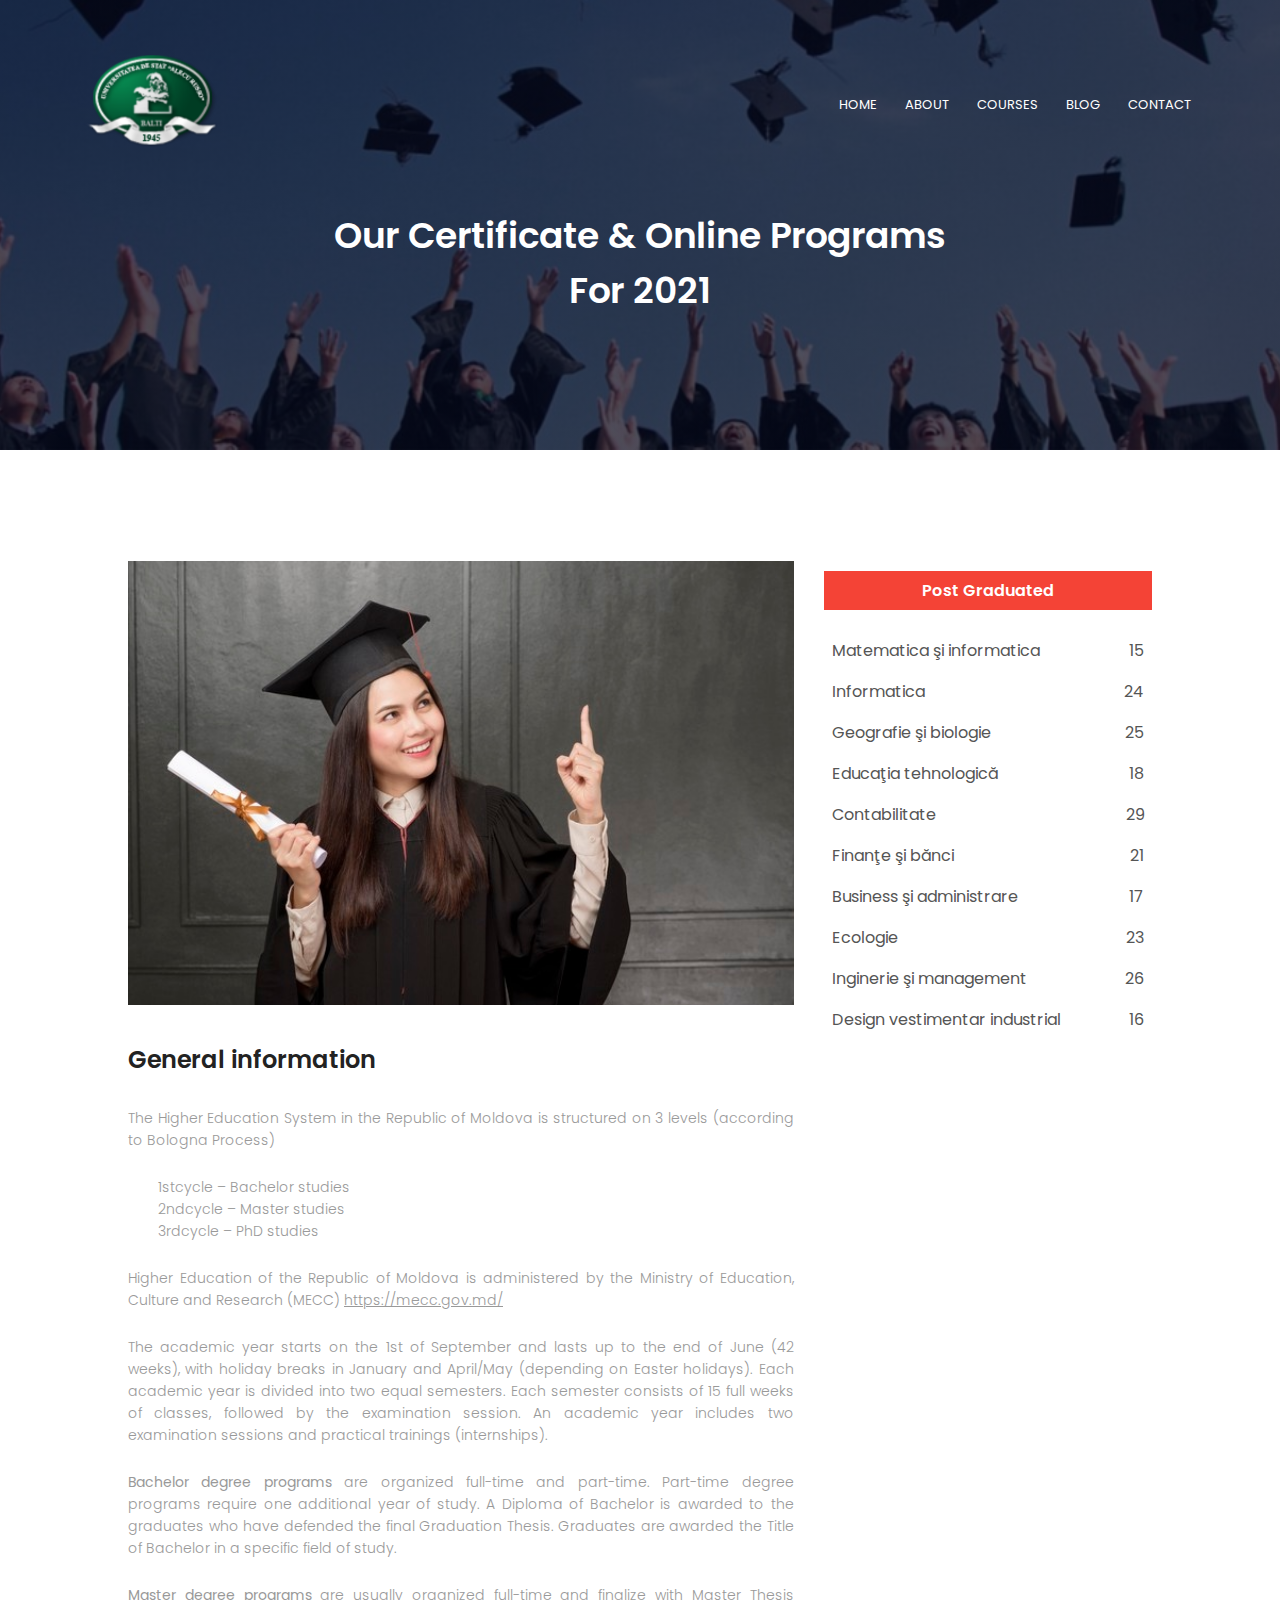
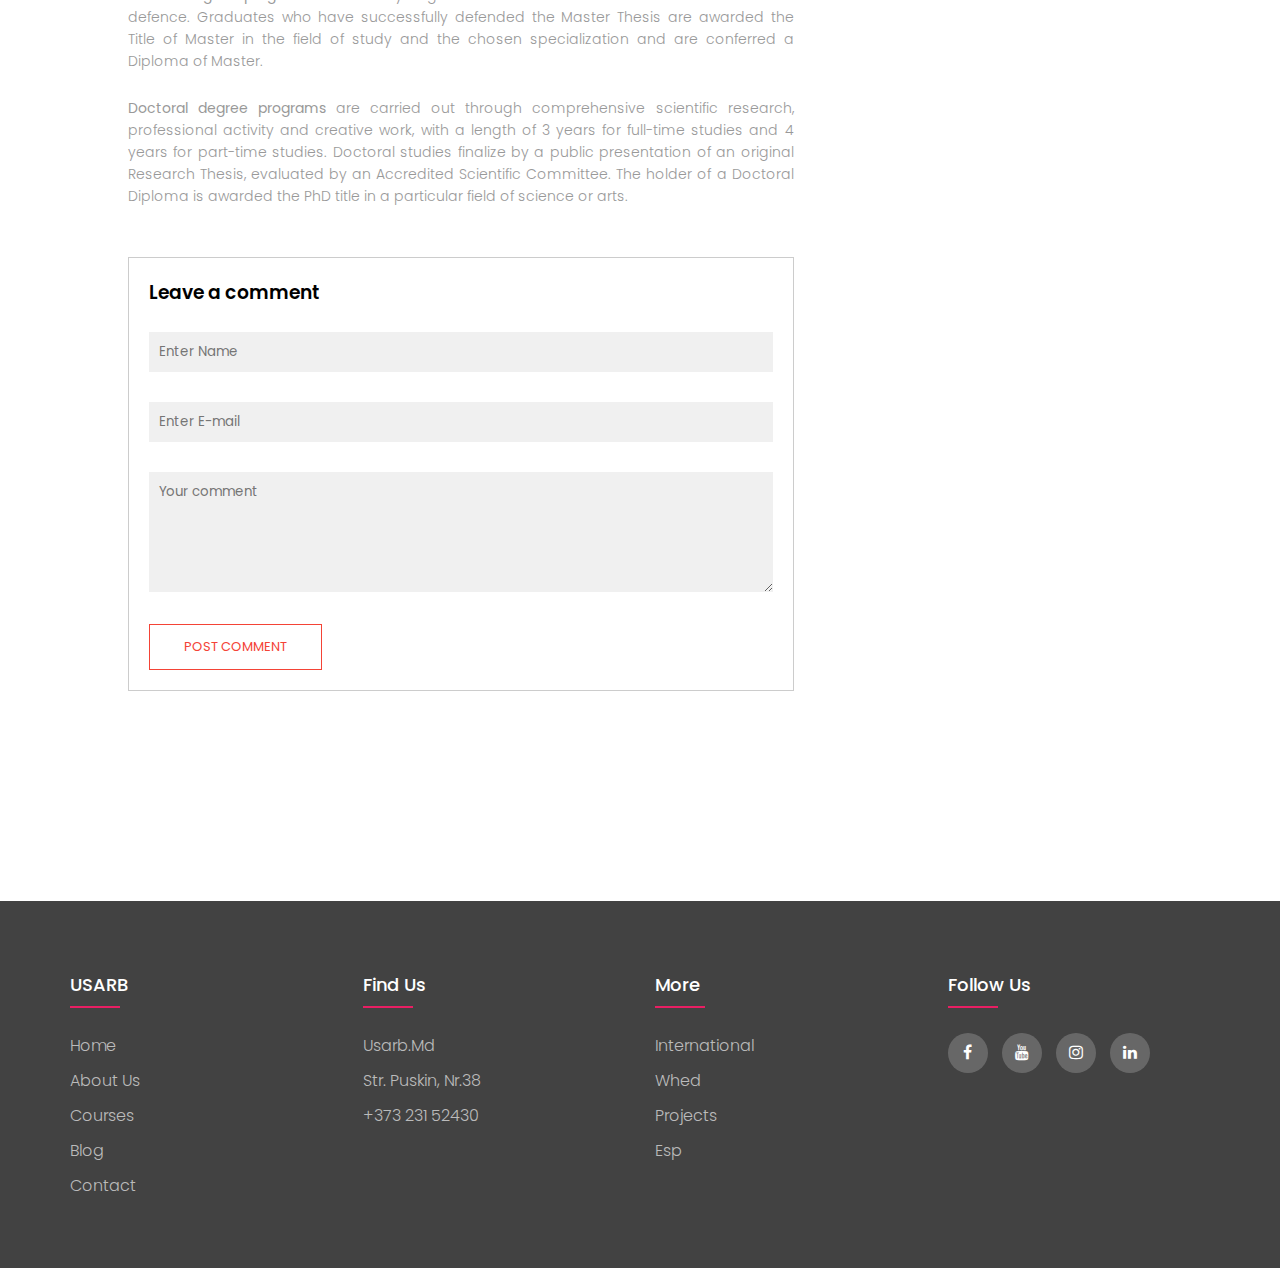
<file: public/blog.html>
<!DOCTYPE html>
<html> 
<head>
  <meta name="viewport" content="width=device-width, initial-scale=1.0">
  <title>Alecu Russo Balti State University</title>
  <link rel="stylesheet" href="usarb.css"/>
  <link rel="stylesheet" href="media.css">
  <link rel="preconnect" href="https://fonts.googleapis.com">
  <link rel="preconnect" href="https://fonts.gstatic.com" crossorigin>
  <link href="https://fonts.googleapis.com/css2?family=Poppins:wght@100;200;300;400;600;700&display=swap" rel="stylesheet">
  <link rel="stylesheet" href="https://stackpath.bootstrapcdn.com/font-awesome/4.7.0/css/font-awesome.min.css">
  <link href="https://cdn.jsdelivr.net/npm/bootstrap@5.1.3/dist/css/bootstrap.min.css" rel="stylesheet" integrity="sha384-1BmE4kWBq78iYhFldvKuhfTAU6auU8tT94WrHftjDbrCEXSU1oBoqyl2QvZ6jIW3" crossorigin="anonymous">
</head>
<body>

  <section class="sub-header">
      <nav>
          <a href="usarb.html"><img src="images/Logo.png" alt="The Logo"></a>
          <div class="nav-links" id="navLinks">
            <i class="fa fa-times" onclick="hideMenu()"></i>
              <ul>
                <li><a href="usarb.html">HOME</a></li>
                <li><a href="about.html">ABOUT</a></li>
                <li><a href="course.html">COURSES</a></li>
                <li><a href="blog.html">BLOG</a></li>
                <li><a href="contact.html">CONTACT</a></li>
              </ul>
          </div>
          <i class="fa fa-bars" onclick="showMenu()"></i>
      </nav>  
      <h1>Our Certificate & Online Programs<br>For 2021</h1>
  </section> 
  <!------ Blog page content ------>
  <section class="blog-content">
    <div class="row">
      <div class="blog-left shadow-sm p-3 mb-5 bg-body rounded">
        <img src="images/certificate.jpg" class="img-fluid" alt="Our Student With a Certificate">
        <h2>General information</h2>
        <p>The Higher Education System in the Republic of Moldova is structured on 3 levels (according to Bologna Process)</p>
        <br>
          <ul>
            <li>1stcycle – Bachelor studies</li>
            <li>2ndcycle – Master studies</li>
            <li>3rdcycle – PhD studies</li>
          </ul>
        <br>
        <p>Higher Education of the Republic of Moldova is administered by the Ministry of Education, Culture and Research (MECC) <a id="link" href="https://mecc.gov.md/">https://mecc.gov.md/</a></p>
        <br>
        <p>The academic year starts on the 1st of September and lasts up to the end of June (42 weeks), with holiday breaks in January and April/May (depending on Easter holidays).
        Each academic year is divided into two equal semesters. Each semester consists of 15 full weeks of classes, followed by the examination session.
        An academic year includes two examination sessions and practical trainings (internships).</p>
        <br>
        <p><strong>Bachelor degree programs</strong> are organized full-time and part-time. Part-time degree programs require one additional year of study. A Diploma of Bachelor is awarded to the graduates who have defended the final Graduation Thesis. Graduates are awarded the Title of Bachelor in a specific field of study.</p>
        <br>
        <p><strong>Master degree programs</strong> are usually organized full-time and finalize with Master Thesis defence. Graduates who have successfully defended the Master Thesis are awarded the Title of Master in the field of study and the chosen specialization and are conferred a Diploma of Master.  </p>
        <br>
        <p><strong>Doctoral degree programs</strong> are carried out through comprehensive scientific research, professional activity and creative work, with a length of 3 years for full-time studies and 4 years for part-time studies. Doctoral studies finalize by a public presentation of an original Research Thesis, evaluated by an Accredited Scientific Committee. The holder of a Doctoral Diploma is awarded the PhD title in a particular field of science or arts.</p>

        <div class="comment-box">
          <h3>Leave a comment</h3>
          <form class="comment-form">
            <input type="text" placeholder="Enter Name">
            <input type="email" placeholder="Enter E-mail">
            <textarea rows="5" placeholder="Your comment"></textarea>
            <button type="submit" class="hero-btn red-btn">POST COMMENT</button>

          </form>
        </div>
      </div>

      <div class="blog-right">
        <h3>Post Graduated</h3>
        <div>
          <span>Matematica şi informatica</span>
          <span>15</span>
        </div>
        <div>
          <span>Informatica</span>
          <span>24</span>
        </div>
        <div>
          <span>Geografie şi biologie</span>
          <span>25</span>
        </div>
        <div>
          <span>Educaţia tehnologică</span>
          <span>18</span>
        </div>
        <div>
          <span>Contabilitate </span>
          <span>29</span>
        </div>
        <div>
          <span>Finanţe şi bănci</span>
          <span>21</span>
        </div>
        <div>
          <span>Business şi administrare</span>
          <span>17</span>
        </div>
        <div>
          <span>Ecologie</span>
          <span>23</span>
        </div>
        <div>
          <span>Inginerie şi management</span>
          <span>26</span>
        </div>
        <div>
          <span>Design vestimentar industrial
          </span>
          <span>16</span>
        </div>
      </div>
    </div>
  </section>

 
  <!------ Footer ------>
  <footer class="footer">
    <div class="container">
      <div class="footer-row">
        <div class="footer-col">
          <h4>USARB</h4>
          <ul>
            <li><a href="usarb.html">home</a></li>
            <li><a href="about.html">about us</a></li>
            <li><a href="course.html">courses</a></li>
            <li><a href="blog.html">blog</a></li>
            <li><a href="contact.html">contact</a></li>
          </ul>
        </div>
        <div class="footer-col">
          <h4>find us</h4>
          <ul>
            <li><a href="http://www.usarb.md/" target="http://www.usarb.md/">usarb.md</a></li>
            <li><a href="https://www.waze.com/live-map/directions/moldova/chisinau/chisinau/strada-puskin-38?to=place.EiZTdHJhZGEgUHXImWtpbiAzOCwgQ2hpyJlpbsSDdSwgTW9sZG92YSIaEhgKFAoSCZXXdPFJfMlAETl_5tYxhXa6ECY" target="https://www.waze.com/live-map/directions/moldova/chisinau/chisinau/strada-puskin-38?to=place.EiZTdHJhZGEgUHXImWtpbiAzOCwgQ2hpyJlpbsSDdSwgTW9sZG92YSIaEhgKFAoSCZXXdPFJfMlAETl_5tYxhXa6ECY">str. puskin, nr.38</a></li>
            <li><a href="https://usarb.md/departamente-3/" target="https://usarb.md/departamente-3/">+373 231 52430</a></li>
          </ul>
        </div>
        <div class="footer-col">
          <h4>more</h4>
          <ul>
            <li><a href="http://international.usarb.md/en/home/" target="http://international.usarb.md/en/home/">international</a></li>
            <li><a href="https://www.whed.net/detail_institution.php?KDo2MF0sM0RULDNgYApgCg==" target="https://www.whed.net/detail_institution.php?KDo2MF0sM0RULDNgYApgCg==">whed</a></li>
            <li><a href="https://lnss-projects.eu/amb/partners/alecu-russo-balti-state-university-usarb/" target="https://lnss-projects.eu/amb/partners/alecu-russo-balti-state-university-usarb/">projects</a></li>
            <li><a href="https://esp.md/projects/2020/Abiturient-2020/usarb.html" target="https://esp.md/projects/2020/Abiturient-2020/usarb.html">esp</a></li>
          </ul>
        </div>
        <div class="footer-col">
          <h4>follow us</h4>
          <div class="social-links">
            <a class="btn-facebook" type="button" role="button" title="Share on facebook"
            href="https://www.facebook.com/usarb.balti/" target="_blank"
            rel="noopener">
              <i class="fa fa-facebook"></i>
            </a>
            <a class="btn-facebook" type="button" role="button" title="Share on facebook"
            href="https://www.youtube.com/channel/UC1s0JOdKAC_26tswxf7wZCQ" target="_blank"
            rel="noopener">
              <i class="fa fa-youtube"></i>
            </a>
            <a class="btn-instagram" type="button" role="button" title="Share on instagram"
            href="https://www.instagram.com/usarb.md/?hl=en" target="_blank"
            rel="noopener">
              <i class="fa fa-instagram"></i>
            </a>
            <a class="btn-linkedin" type="button" role="button" title="Share on linkedin"
            href="https://md.linkedin.com/in/biblioteca-%C8%99tiin%C8%9Bific%C4%83-usarb-1392b310a" target="_blank"
            rel="noopener">
              <i class="fa fa-linkedin"></i>
              </a>
          </div>
        </div>
      </div>
    </div>
  </footer>

  <!------JavaScript for Toggle Menu------->
  <script>
    var navLinks = document.getElementById("navLinks");
    function showMenu(){
      navLinks.style.right = "0";
    }
    function hideMenu(){
      navLinks.style.right = "-200px";
    }
  </script>
  
</body>
</html>
</file>
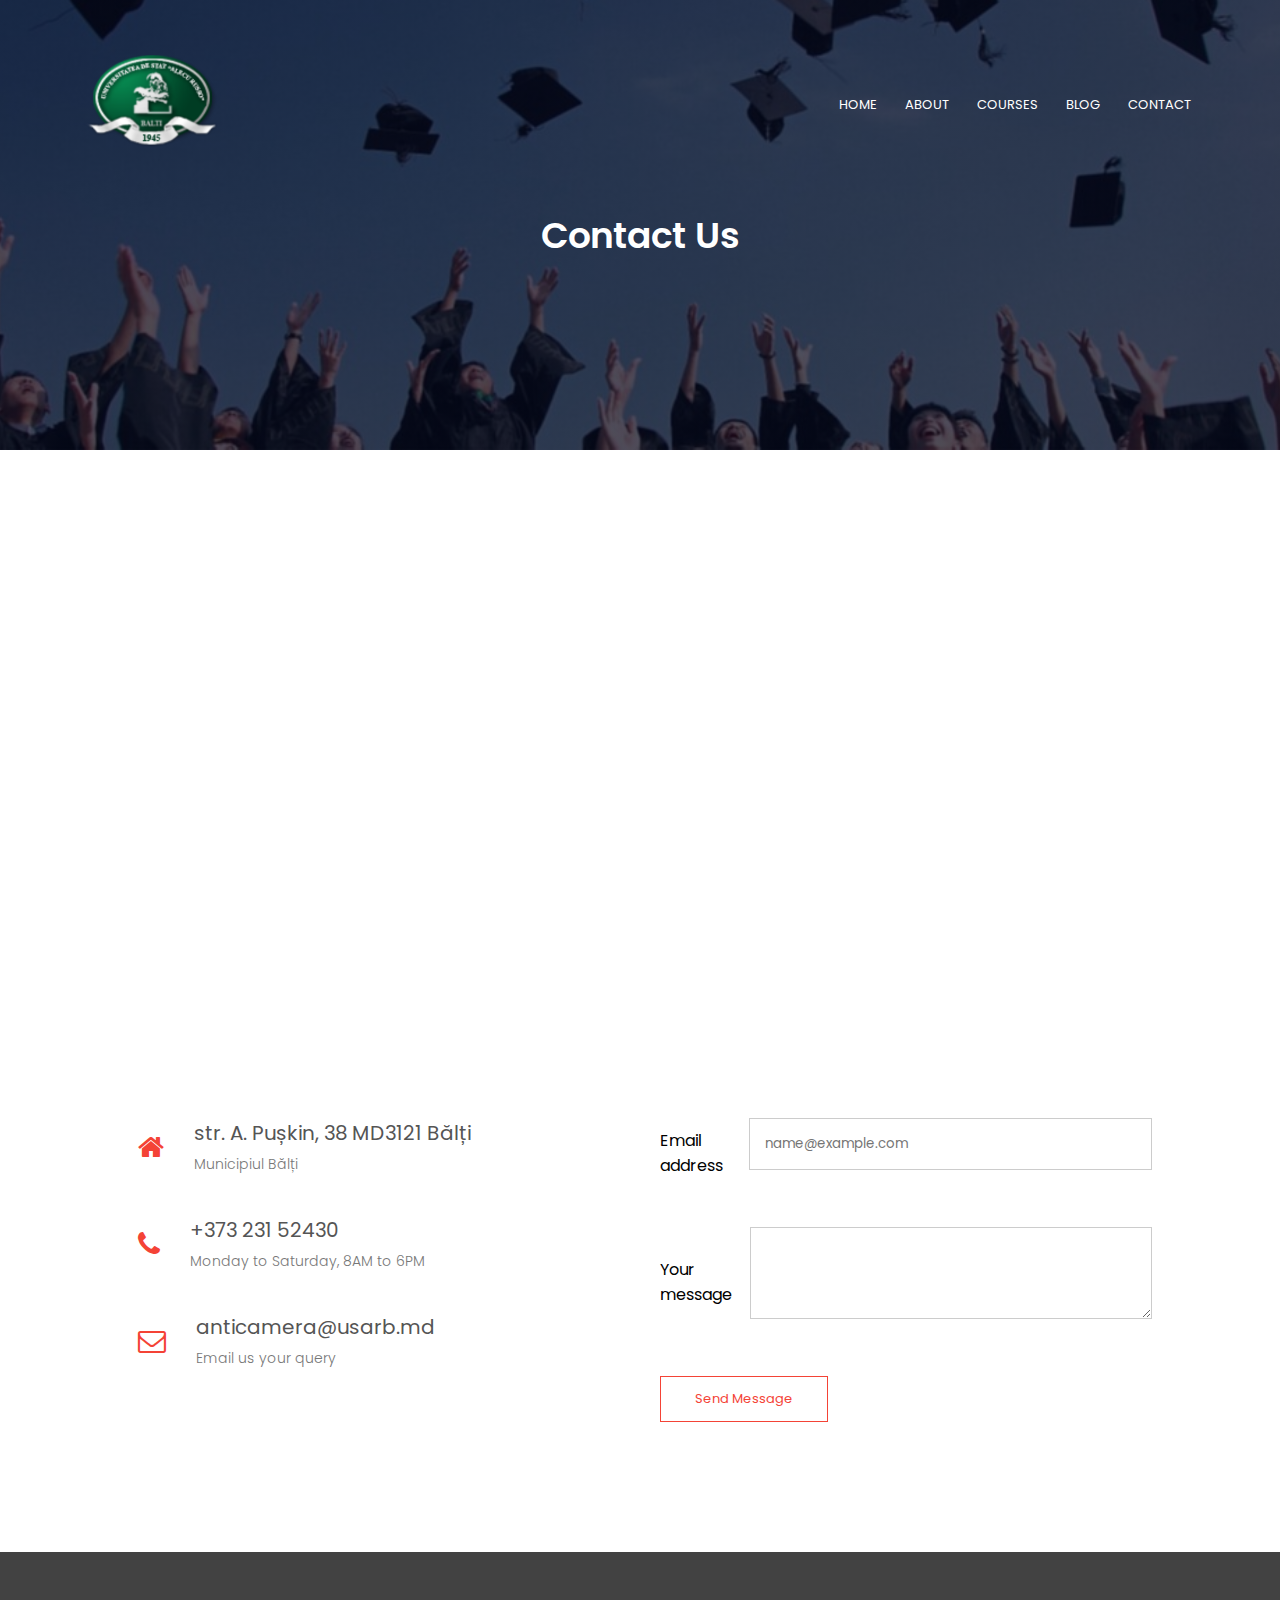
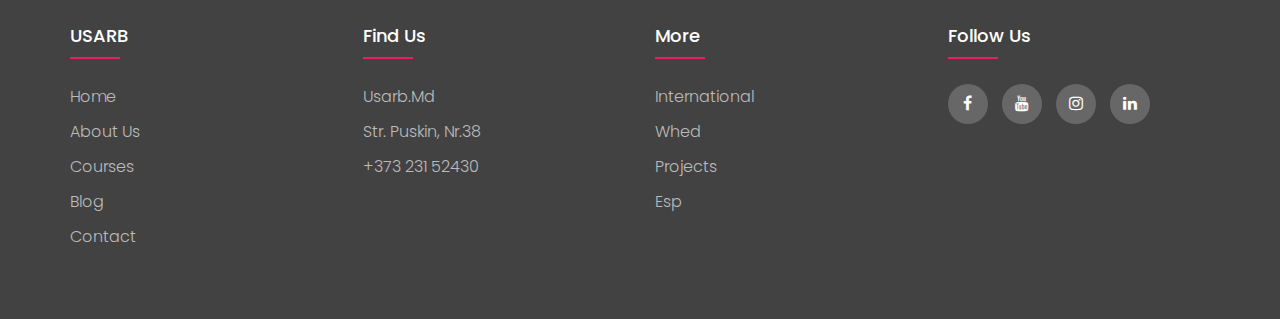
<file: public/contact.html>
<!DOCTYPE html>
<html> 
<head>
  <meta name="viewport" content="width=device-width, initial-scale=1.0">
  <title>Alecu Russo Balti State University</title>
  <link rel="stylesheet" href="usarb.css"/>
  <link rel="stylesheet" href="media.css">
  <link rel="preconnect" href="https://fonts.googleapis.com">
  <link rel="preconnect" href="https://fonts.gstatic.com" crossorigin>
  <link href="https://fonts.googleapis.com/css2?family=Poppins:wght@100;200;300;400;600;700&display=swap" rel="stylesheet">
  <link rel="stylesheet" href="https://stackpath.bootstrapcdn.com/font-awesome/4.7.0/css/font-awesome.min.css">
  <link href="https://cdn.jsdelivr.net/npm/bootstrap@5.1.3/dist/css/bootstrap.min.css" rel="stylesheet" integrity="sha384-1BmE4kWBq78iYhFldvKuhfTAU6auU8tT94WrHftjDbrCEXSU1oBoqyl2QvZ6jIW3" crossorigin="anonymous">
</head>
<body>

  <section class="sub-header">
      <nav>
          <a href="usarb.html"><img src="images/Logo.png" alt="The Logo"></a>
          <div class="nav-links" id="navLinks">
            <i class="fa fa-times" onclick="hideMenu()"></i>
              <ul>
                <li><a href="usarb.html">HOME</a></li>
                <li><a href="about.html">ABOUT</a></li>
                <li><a href="course.html">COURSES</a></li>
                <li><a href="blog.html">BLOG</a></li>
                <li><a href="contact.html">CONTACT</a></li>
              </ul>
          </div>
          <i class="fa fa-bars" onclick="showMenu()"></i>
      </nav>  
      <h1>Contact Us</h1>
  </section> 

  <!------ contact us ------>
  <section class="location shadow p-3 mb-5 bg-body rounded">
    <iframe src="https://www.google.com/maps/embed?pb=!1m18!1m12!1m3!1d10729.83866770447!2d27.91205637061391!3d47.7531377239625!2m3!1f0!2f0!3f0!3m2!1i1024!2i768!4f13.1!3m3!1m2!1s0x40cb672f86060123%3A0xeb227d400f7ebbc9!2zU3RyYWRhIFB1yJlraW4gMzgsIELEg2zIm2kgMzEwMCwgTW9sZG92YQ!5e0!3m2!1sen!2s!4v1635616773519!5m2!1sen!2s" width="600" height="450" style="border:0;" allowfullscreen="" loading="lazy"></iframe>
  </section>

    <section class="contact-us shadow-sm p-3 mb-5 bg-body rounded">
      <div class="row">
        <div class="contact-col">
          <div>
            <i class="fa fa-home"></i>
            <span>
              <h5>str. A. Pușkin, 38 MD3121 Bălți</h5>
                <p>Municipiul Bălți</p>
            </span>
          </div>
          <div>
            <i class="fa fa-phone"></i>
            <span>
              <h5> +373 231 52430</h5>
                <p>Monday to Saturday, 8AM to 6PM</p>
            </span>
          </div>
          <div>
            <i class="fa fa-envelope-o"></i>
            <span>
              <h5>anticamera@usarb.md</h5>
                <p>Email us your query</p>
            </span>
          </div>
        </div>
        <div class="contact-col">
          <div class="mb-3">
            <label for="exampleFormControlInput1" class="form-label">Email address</label>
            <input type="email" class="form-control" id="exampleFormControlInput1" placeholder="name@example.com">
          </div>
          <div class="mb-3">
            <label for="exampleFormControlTextarea1" class="form-label">Your message</label>
            <textarea class="form-control" id="exampleFormControlTextarea1" rows="3"></textarea>
          </div>
          <button type="submit" class="hero-btn red-btn">Send Message</button>
        </div>
      </div>
    </section>

  <!------ Footer ------>
  <footer class="footer">
    <div class="container">
      <div class="footer-row">
        <div class="footer-col">
          <h4>USARB</h4>
          <ul>
            <li><a href="usarb.html">home</a></li>
            <li><a href="about.html">about us</a></li>
            <li><a href="course.html">courses</a></li>
            <li><a href="blog.html">blog</a></li>
            <li><a href="contact.html">contact</a></li>
          </ul>
        </div>
        <div class="footer-col">
          <h4>find us</h4>
          <ul>
            <li><a href="http://www.usarb.md/" target="http://www.usarb.md/">usarb.md</a></li>
            <li><a href="https://www.waze.com/live-map/directions/moldova/chisinau/chisinau/strada-puskin-38?to=place.EiZTdHJhZGEgUHXImWtpbiAzOCwgQ2hpyJlpbsSDdSwgTW9sZG92YSIaEhgKFAoSCZXXdPFJfMlAETl_5tYxhXa6ECY" target="https://www.waze.com/live-map/directions/moldova/chisinau/chisinau/strada-puskin-38?to=place.EiZTdHJhZGEgUHXImWtpbiAzOCwgQ2hpyJlpbsSDdSwgTW9sZG92YSIaEhgKFAoSCZXXdPFJfMlAETl_5tYxhXa6ECY">str. puskin, nr.38</a></li>
            <li><a href="https://usarb.md/departamente-3/" target="https://usarb.md/departamente-3/">+373 231 52430</a></li>
          </ul>
        </div>
        <div class="footer-col">
          <h4>more</h4>
          <ul>
            <li><a href="http://international.usarb.md/en/home/" target="http://international.usarb.md/en/home/">international</a></li>
            <li><a href="https://www.whed.net/detail_institution.php?KDo2MF0sM0RULDNgYApgCg==" target="https://www.whed.net/detail_institution.php?KDo2MF0sM0RULDNgYApgCg==">whed</a></li>
            <li><a href="https://lnss-projects.eu/amb/partners/alecu-russo-balti-state-university-usarb/" target="https://lnss-projects.eu/amb/partners/alecu-russo-balti-state-university-usarb/">projects</a></li>
            <li><a href="https://esp.md/projects/2020/Abiturient-2020/usarb.html" target="https://esp.md/projects/2020/Abiturient-2020/usarb.html">esp</a></li>
          </ul>
        </div>
        <div class="footer-col">
          <h4>follow us</h4>
          <div class="social-links">
            <a class="btn-facebook" type="button" role="button" title="Share on facebook"
            href="https://www.facebook.com/usarb.balti/" target="_blank"
            rel="noopener">
              <i class="fa fa-facebook"></i>
            </a>
            <a class="btn-facebook" type="button" role="button" title="Share on facebook"
            href="https://www.youtube.com/channel/UC1s0JOdKAC_26tswxf7wZCQ" target="_blank"
            rel="noopener">
              <i class="fa fa-youtube"></i>
            </a>
            <a class="btn-instagram" type="button" role="button" title="Share on instagram"
            href="https://www.instagram.com/usarb.md/?hl=en" target="_blank"
            rel="noopener">
              <i class="fa fa-instagram"></i>
            </a>
            <a class="btn-linkedin" type="button" role="button" title="Share on linkedin"
            href="https://md.linkedin.com/in/biblioteca-%C8%99tiin%C8%9Bific%C4%83-usarb-1392b310a" target="_blank"
            rel="noopener">
              <i class="fa fa-linkedin"></i>
              </a>
          </div>
        </div>
      </div>
    </div>
  </footer>

  <!------JavaScript for Toggle Menu------->
  <script>
    var navLinks = document.getElementById("navLinks");
    function showMenu(){
      navLinks.style.right = "0";
    }
    function hideMenu(){
      navLinks.style.right = "-200px";
    }
  </script>
  
</body>
</html>
</file>
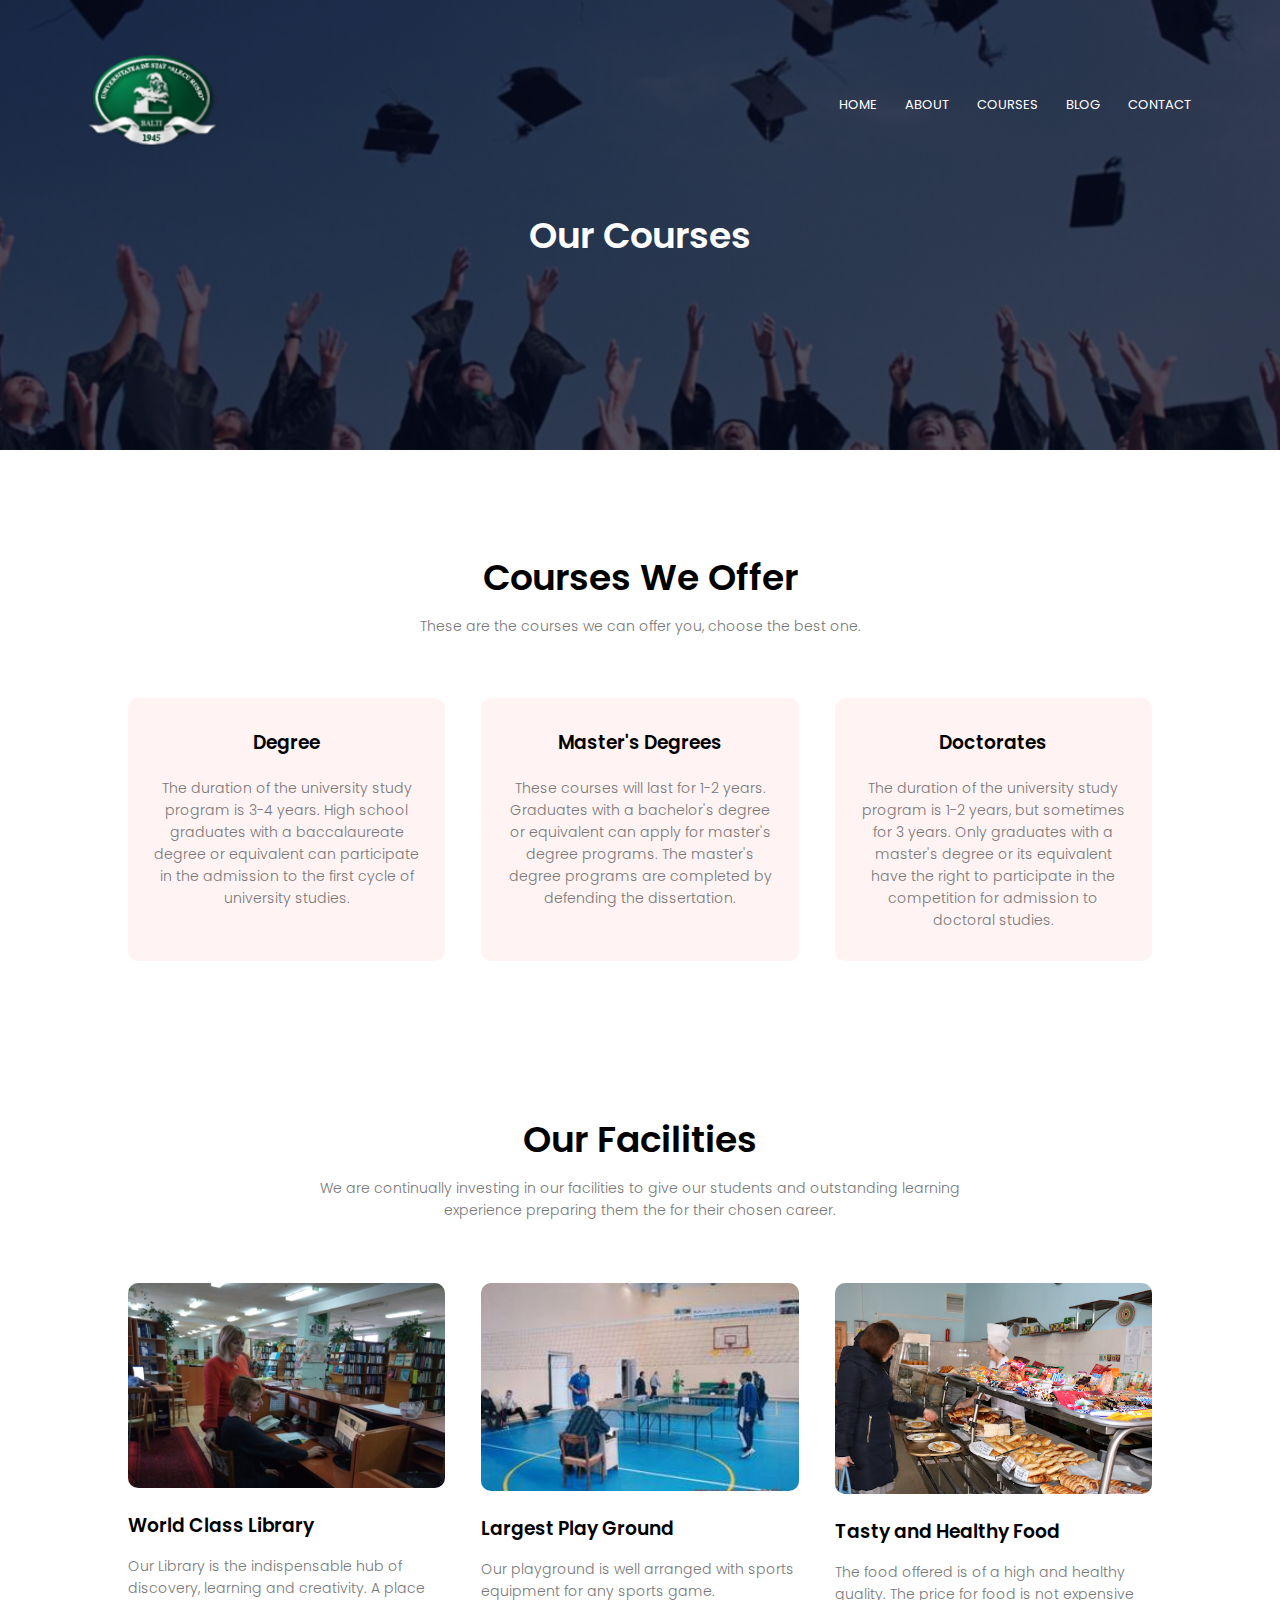
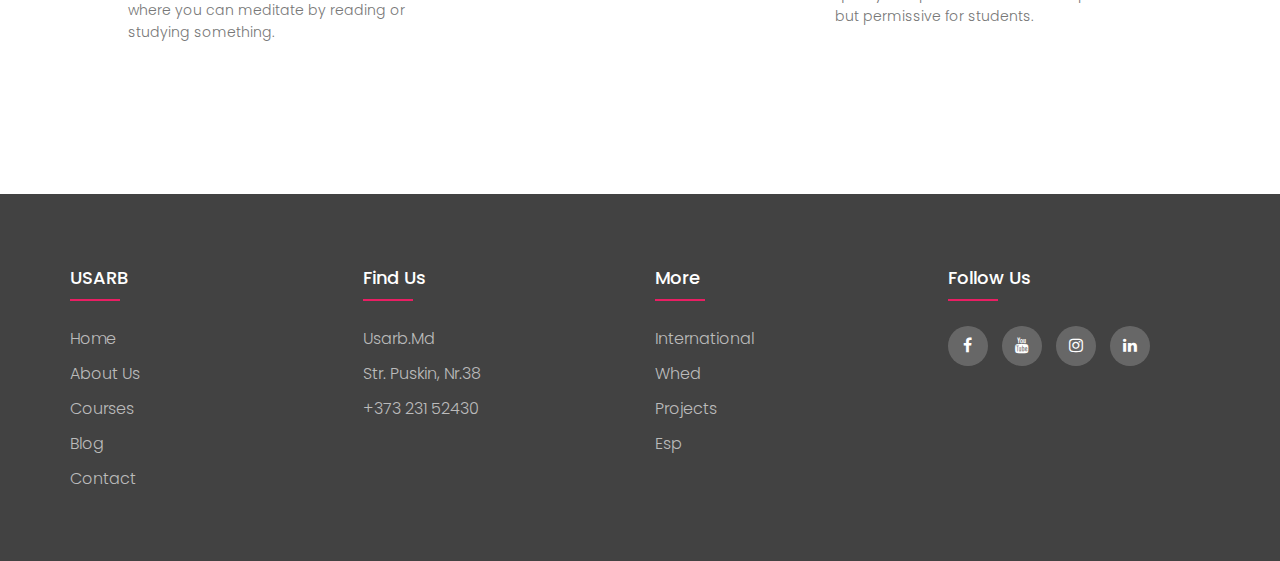
<file: public/course.html>
<!DOCTYPE html>
<html> 
<head>
  <meta name="viewport" content="width=device-width, initial-scale=1.0">
  <title>Alecu Russo Balti State University</title>
  <link rel="stylesheet" href="usarb.css"/>
  <link rel="stylesheet" href="media.css">
  <link rel="preconnect" href="https://fonts.googleapis.com">
  <link rel="preconnect" href="https://fonts.gstatic.com" crossorigin>
  <link href="https://fonts.googleapis.com/css2?family=Poppins:wght@100;200;300;400;600;700&display=swap" rel="stylesheet">
  <link rel="stylesheet" href="https://stackpath.bootstrapcdn.com/font-awesome/4.7.0/css/font-awesome.min.css">
  <link href="https://cdn.jsdelivr.net/npm/bootstrap@5.1.3/dist/css/bootstrap.min.css" rel="stylesheet" integrity="sha384-1BmE4kWBq78iYhFldvKuhfTAU6auU8tT94WrHftjDbrCEXSU1oBoqyl2QvZ6jIW3" crossorigin="anonymous">
</head>
<body>

  <section class="sub-header">
      <nav>
          <a href="usarb.html"><img src="images/Logo.png" alt="The Logo"></a>
          <div class="nav-links" id="navLinks">
            <i class="fa fa-times" onclick="hideMenu()"></i>
              <ul>
                <li><a href="usarb.html">HOME</a></li>
                <li><a href="about.html">ABOUT</a></li>
                <li><a href="course.html">COURSES</a></li>
                <li><a href="blog.html">BLOG</a></li>
                <li><a href="contact.html">CONTACT</a></li>
              </ul>
          </div>
          <i class="fa fa-bars" onclick="showMenu()"></i>
      </nav>  
      <h1>Our Courses</h1>
  </section> 

  <!------ Course ------>
  <section class="course shadow-sm p-3 mb-5 bg-body rounded">
    <h1>Courses We Offer</h1>
    <p>These are the courses we can offer you, choose the best one.</p>
    
    <div class="row">
      <div class="course-col">
        <h3>Degree</h3>      
        <p>The duration of the university study program is 3-4 years. High school graduates with a baccalaureate degree or equivalent can participate in the admission to the first cycle of university studies.</p>
      </div>
      <div class="course-col">
        <h3>Master's Degrees</h3>      
        <p>These courses will last for 1-2 years. Graduates with a bachelor's degree or equivalent can apply for master's degree programs. The master's degree programs are completed by defending the dissertation.</p>
      </div>
      <div class="course-col">
        <h3>Doctorates</h3>      
        <p>The duration of the university study program is 1-2 years, but sometimes for 3 years. Only graduates with a master's degree or its equivalent have the right to participate in the competition for admission to doctoral studies.</p>
      </div>
    </div>
  </section>

  <!-----Facilities----->
  <section class="facilities">
    <h1>Our Facilities</h1>
    <p>We are continually investing in our facilities to give our students and outstanding learning <br>experience preparing them the for their chosen career.</p>

    <div class="row">
      <div class="facilities-col shadow p-3 mb-5 bg-body rounded">
        <img src="images/library.jpg" alt="University Library">
        <h3>World Class Library</h3>
        <p>Our Library is the indispensable hub of discovery, learning and creativity. A place where you can meditate by reading or studying something.</p>
      </div>
      <div class="facilities-col shadow p-3 mb-5 bg-body rounded">
        <img src="images/sport3.png" alt="University Play Ground">
        <h3>Largest Play Ground</h3>
        <p>Our playground is well arranged with sports equipment for any sports game.</p>
      </div>
      <div class="facilities-col shadow p-3 mb-5 bg-body rounded">
        <img src="images/cantina.jpg" alt="University Canteen">
        <h3>Tasty and Healthy Food</h3>
        <p>The food offered is of a high and healthy quality. The price for food is not expensive but permissive for students.</p>
      </div>
    </div>
  </section>

  <!------ Footer ------>
  <footer class="footer">
    <div class="container">
      <div class="footer-row">
        <div class="footer-col">
          <h4>USARB</h4>
          <ul>
            <li><a href="usarb.html">home</a></li>
            <li><a href="about.html">about us</a></li>
            <li><a href="course.html">courses</a></li>
            <li><a href="blog.html">blog</a></li>
            <li><a href="contact.html">contact</a></li>
          </ul>
        </div>
        <div class="footer-col">
          <h4>find us</h4>
          <ul>
            <li><a href="http://www.usarb.md/" target="http://www.usarb.md/">usarb.md</a></li>
            <li><a href="https://www.waze.com/live-map/directions/moldova/chisinau/chisinau/strada-puskin-38?to=place.EiZTdHJhZGEgUHXImWtpbiAzOCwgQ2hpyJlpbsSDdSwgTW9sZG92YSIaEhgKFAoSCZXXdPFJfMlAETl_5tYxhXa6ECY" target="https://www.waze.com/live-map/directions/moldova/chisinau/chisinau/strada-puskin-38?to=place.EiZTdHJhZGEgUHXImWtpbiAzOCwgQ2hpyJlpbsSDdSwgTW9sZG92YSIaEhgKFAoSCZXXdPFJfMlAETl_5tYxhXa6ECY">str. puskin, nr.38</a></li>
            <li><a href="https://usarb.md/departamente-3/" target="https://usarb.md/departamente-3/">+373 231 52430</a></li>
          </ul>
        </div>
        <div class="footer-col">
          <h4>more</h4>
          <ul>
            <li><a href="http://international.usarb.md/en/home/" target="http://international.usarb.md/en/home/">international</a></li>
            <li><a href="https://www.whed.net/detail_institution.php?KDo2MF0sM0RULDNgYApgCg==" target="https://www.whed.net/detail_institution.php?KDo2MF0sM0RULDNgYApgCg==">whed</a></li>
            <li><a href="https://lnss-projects.eu/amb/partners/alecu-russo-balti-state-university-usarb/" target="https://lnss-projects.eu/amb/partners/alecu-russo-balti-state-university-usarb/">projects</a></li>
            <li><a href="https://esp.md/projects/2020/Abiturient-2020/usarb.html" target="https://esp.md/projects/2020/Abiturient-2020/usarb.html">esp</a></li>
          </ul>
        </div>
        <div class="footer-col">
          <h4>follow us</h4>
          <div class="social-links">
            <a class="btn-facebook" type="button" role="button" title="Share on facebook"
            href="https://www.facebook.com/usarb.balti/" target="_blank"
            rel="noopener">
              <i class="fa fa-facebook"></i>
            </a>
            <a class="btn-facebook" type="button" role="button" title="Share on facebook"
            href="https://www.youtube.com/channel/UC1s0JOdKAC_26tswxf7wZCQ" target="_blank"
            rel="noopener">
              <i class="fa fa-youtube"></i>
            </a>
            <a class="btn-instagram" type="button" role="button" title="Share on instagram"
            href="https://www.instagram.com/usarb.md/?hl=en" target="_blank"
            rel="noopener">
              <i class="fa fa-instagram"></i>
            </a>
            <a class="btn-linkedin" type="button" role="button" title="Share on linkedin"
            href="https://md.linkedin.com/in/biblioteca-%C8%99tiin%C8%9Bific%C4%83-usarb-1392b310a" target="_blank"
            rel="noopener">
              <i class="fa fa-linkedin"></i>
              </a>
          </div>
        </div>
      </div>
    </div>
  </footer>

  <!------JavaScript for Toggle Menu------->
  <script>
    var navLinks = document.getElementById("navLinks");
    function showMenu(){
      navLinks.style.right = "0";
    }
    function hideMenu(){
      navLinks.style.right = "-200px";
    }
  </script>
  
</body>
</html>
</file>
<file: usarb.css>
*{
  margin: 0;
  padding: 0;
  font-family: 'Poppins', sans-serif;
  box-sizing: border-box;
}
header{
  min-height: 100vh;
  width: 100%;
  background-image: linear-gradient(rgba(4,9,30,0.7),rgba(4,9,30,0.7)),url(images/usarb.png);
  background-position: center;
  background-size: cover;
  position: relative;
}
nav{
  display: flex;
  padding: 2% 6%;
  justify-content: space-between;
  align-items: center;
}
nav img{
  width: 150px;
}
.nav-links{
  flex: 1;
  text-align: right;
}
.nav-links ul li{
  list-style: none;
  display: inline-block;
  padding: 8px 12px;
  position: relative;
}
.nav-links ul li a{
  color: #fff;
  text-decoration: none;
  font-size: 13px;
}
.nav-links ul li::after{
  content:'';
  width: 0%;
  height: 2px;
  background: #f44336;
  display: block;
  margin: auto;
  transition: 0.5s;
}
.nav-links ul li:hover::after{
  width: 100%;
}
.text-box{
  width: 90%;
  color: #fff;
  position: absolute;
  top: 50%;
  left: 50%;
  transform: translate(-50%,-50%);
  text-align: center;
}
.text-box h1{
  font-size: 62px;
}
.text-box p{
  margin: 10px 0 40px;
  font-size: 14px;
  color: #fff;
}
.hero-btn{
  display: inline-block;
  text-decoration: none;
  color: #fff;
  border: 1px solid #fff;
  padding: 12px 34px;
  font-size: 13px;
  background: transparent;
  position: relative;
  cursor: pointer;
}
.hero-btn:hover{
  border: 1px solid #f44336;
  background: #f44336;
  transition: 1s;
}

nav .fa{
  display: none;
}

/*----- course -----*/
.course{
  width: 80%;
  margin: auto;
  text-align: center;
  padding-top: 100px;
}
h1{
  font-size: 36px;
  font-weight: 600;
}
p{
  color: #777;
  font-size: 14px;
  font-weight: 300;
  line-height: 22px;
  padding: 10px;
}
.row{
  margin-top: 5%;
  display: flex;
  justify-content: space-between;
}
.course-col{
  flex-basis: 31%;
  background: #fff3f3;
  border-radius: 10px;
  margin-bottom: 5%;
  padding: 20px 12px;
  box-sizing: border-box;
  transition: 0.5s;
}
h3{
  text-align: center;
  font-weight: 600;
  margin: 10px 0;
}
.course-col:hover{
  box-shadow: 0 0 20px 0px rgba(0,0,0,0.2);
}

/*-----campus-----*/
.campus{
  width: 80%;
  margin: auto;
  text-align: center;
  padding-top: 50px;
}
.campus-col{
  flex-basis: 32%;
  border-radius: 10px;
  margin-bottom: 30px;
  position: relative;
  overflow: hidden;
}
.campus-col img{
  width: 100%;
  height: 100%;
  display: block;
}
.layer{
  background: transparent;
  height: 100%;
  width: 100%;
  position: absolute;
  top: 0;
  left: 0;
  transition: 0.5s;
}
.layer:hover{
  background: rgba(226,0,0,0.7);
}
.layer h3{
  width: 100%;
  font-weight: 500;
  color: #fff;
  font-size: 26px;
  bottom: 0;
  left: 50%;
  transform: translateX(-50%);
  position: absolute;
  opacity: 0;
  transition: 0.5S;
}
.layer:hover h3{
  bottom: 49%;
  opacity: 1;
}

/*------ facilities -------*/
.facilities{
  width: 80%;
  margin: auto;
  text-align: center;
  padding-top: 100px;
}
.facilities-col{
  flex-basis:31%;
  border-radius: 10px;
  margin-bottom: 5%;
  text-align: left;
}
.facilities-col img{
  width: 100%;
  border-radius: 10px;
}
.facilities-col p{
  padding: 0;
}
.facilities-col h3{
  margin-top: 16px;
  margin-bottom: 15px;
  text-align: left;
}

/*------ testimonials -------*/
.testimonials{
  width: 80%;
  margin: auto;
  padding-top: 100px;
  text-align: center;
}
.testimonial-col{
  flex-basis: 44%;
  border-radius: 10px;
  margin-bottom: 5%;
  text-align: left;
  background: #fff3f3;
  padding: 25px;
  cursor: pointer;
  display: flex;
}
.testimonial-col img{
  height: 40px;
  margin-left: 5px;
  margin-right: 30px;
  border-radius: 50%;
}
.testimonial-col p{
  padding: 0;
}
.testimonial-col h3{
  margin-top: 15px;
  text-align: left;
}
.testimonial-col .fa{
  color: #f44336;
}

/*------ Call To Action ------*/
.cta{
  margin: 100px auto;
  width: 80%;
  background-image: linear-gradient(rgba(0,0,0,0.7),rgba(0,0,0,0.7)),url(images/banner2.jpg);
  background-position: center;
  background-size: cover;
  border-radius: 10px;
  text-align: center;
  padding: 100px 0;
}
.cta h1{
  color: #fff;
  margin-bottom: 40px;
  padding: 0;
}
/*------ Footer ------*/
.container{
  max-width: 1170px;
  margin: auto;
}
.footer-row{
  display: flex;
  flex-wrap: wrap;
}
ul{
  list-style: none;
}
.footer{
  background-color: #424242;
  padding: 70px 0;
  margin-top: 100px;
}
.footer-col{
  width: 25%;
  padding: 0 15px;
}
.footer-col h4{
  font-size: 18px;
  color: #fff;
  text-transform: capitalize;
  margin-bottom: 35px;
  font-weight: 500;
  position: relative;
}
.footer-col h4::before{
  content: '';
  position: absolute;
  left: 0;
  bottom: -10px;
  background-color: #e91e63;
  height: 2px;
  box-sizing: border-box;
  width: 50px;
}
.footer-col ul li:not(:last-child){
  margin-bottom: 10px;
}
.footer-col ul li a{
  font-size: 16px;
  text-transform: capitalize;
  color: #fff;
  text-decoration: none;
  font-weight: 300;
  color: #bbbbbb;
  display: block;
  transition: all 0.3s ease;
}
.footer-col ul li a:hover{
  color: #fff;
  padding-left: 8px;
}
.footer-col .social-links a{
  display: inline-block;
  height: 40px;
  width: 40px;
  background-color: rgba(255,255,255,0.2);
  margin: 0 10px 10px 0;
  text-align: center;
  line-height: 40px;
  border-radius: 50%;
  color: #fff;
  transition: all 0.5s ease;
}
.footer-col .social-links a:hover{
  color: #24262b;
  background-color: #fff;
}

/*------------ about us page ------------*/
.sub-header{
  height: 50vh;
  width: 100%;
  background-image: linear-gradient(rgba(4,9,30,0.7),rgba(4,9,30,0.7)),url(images/graduated.png);
  background-position: center;
  background-size: cover;
  text-align: center;
  color: #fff;
}
.about-us{
  width: 80%;
  margin: auto;
  padding-top: 80px;
  padding-bottom: 50px;
}
.about-col{
  flex-basis: 48%;
  padding: 30px 2px;
}
.about-col img{
  padding-top: 50px;
  width: 100%;
}
.about-col h1{
  padding-top: 0;
}
.about-col p{
  padding: 0;
  display: block;
  text-align: justify;
  text-indent: 1cm;
}
#p1{
  padding: 0 0 25px;
}
.red-btn{
  border: 1px solid #f44336;
  background: transparent;
  color: #f44336;
}
.red-btn:hover{
  color:#fff;
}
.about-col h3{
  color: #222;
  font-size: 20px;
  font-weight: 500;
  margin-top: 10px;
  margin-bottom: 15px;
  text-align: left;
}
/*------------ blog page ------------*/
.blog-content{
  width: 80%;
  margin: auto;
  padding: 60px 0;
}
.blog-left{
  flex-basis: 65%;
}
.blog-left img{
  width: 100%;
}
.blog-left h2{
  color: #222;
  font-weight: 600;
  margin: 30px 0;
}
.blog-left p{
  color: #999;
  padding: 0;
  text-align: justify;
}
.blog-left ul li{
  color: #999;
  font-size: 14px;
  font-weight: 300;
  line-height: 22px;
  text-indent: 30px;
  list-style-type: none;
}
.blog-right{
  flex-basis: 32%;
}
.blog-right h3{
  background: #f44336;
  color: #fff;
  padding: 7px 0;
  font-size: 16px;
  margin-bottom: 20px;
}
.blog-right div{
  display: flex;
  align-items: center;
  justify-content: space-between;
  color: #555;
  padding: 8px;
  box-sizing: border-box;
}
.comment-box{
  border: 1px solid #ccc;
  margin: 50px 0;
  padding: 10px 20px;
}
.comment-box h3{
  text-align: left;
}
.comment-form input, .comment-form textarea{
  width: 100%;
  padding: 10px;
  margin: 15px 0;
  box-sizing: border-box;
  border: none;
  outline: none;
  background: #f0f0f0;
}
.comment-form button{
  margin: 10px 0;
}

/*-------contact us page-------*/
.location{
  width: 80%;
  margin: auto;
  padding: 80px 0;
}
.location iframe{
  width: 100%;
}
.contact-us{
  width: 80%;
  margin: auto;
}
.contact-col{
  flex-basis: 48%;
  margin-bottom: 30px;
}
.contact-col div{
  display: flex;
  align-items: center;
  margin-bottom: 40px;
}
.contact-col div .fa{
  font-size: 28px;
  color: #f44336;
  margin: 10px;
  margin-right: 30px;
}
.contact-col div p{
  padding: 0;
}
.contact-col div h5{
  font-size: 20px;
  margin-bottom: 5px;
  color: #555;
  font-weight: 400;
}
.contact-col input, .contact-col textarea{
  width: 100%;
  padding: 15px;
  margin-bottom: 17px;
  outline: none;
  border: 1px solid #ccc;
  box-sizing: border-box;
}
</file>
<file: media.css>
@media(max-width: 700px){
  nav img{
    width: 100px;
  }
  .text-box h1{
    font-size: 20px;
  }
  .nav-links ul li{
    display: block;
  }
  .nav-links{
    position: fixed;
    background: #f44336;
    height: 100vh;
    width: 200px;
    top: 0;
    right: -200px;
    text-align: left;
    z-index: 2;
    transition: 1s;
  }
  nav .fa{
    display: block;
    color: #fff;
    margin: 10px;
    font-size: 22px;
    cursor: pointer;
  }
  .nav-links ul{
    padding: 30px;
  }
  .row{
    flex-direction: column;
  }
  .testimonial-col img{
    margin: 0px;
    margin-right: 15px;
  }
  .cta h1{
    font-size: 24px;
  }
  .footer-col{
    width: 50%;
    margin-bottom: 30px;
  }

  /*------------ about us page ------------*/
  .about-col img{
    padding-top: 0px;
  }
  .about-col h3{
    font-size: 15px;
    margin-top: 5px;
  }
  /*------------ blog page ------------*/
  .sub-header h1{
    font-size: 24px;
  }
}
</file>
<file: public/usarb.css>
*{
  margin: 0;
  padding: 0;
  font-family: 'Poppins', sans-serif;
  box-sizing: border-box;
}
header{
  min-height: 100vh;
  width: 100%;
  background-image: linear-gradient(rgba(4,9,30,0.7),rgba(4,9,30,0.7)),url(images/usarb.png);
  background-position: center;
  background-size: cover;
  position: relative;
}
nav{
  display: flex;
  padding: 2% 6%;
  justify-content: space-between;
  align-items: center;
}
nav img{
  width: 150px;
}
.nav-links{
  flex: 1;
  text-align: right;
}
.nav-links ul li{
  list-style: none;
  display: inline-block;
  padding: 8px 12px;
  position: relative;
}
.nav-links ul li a{
  color: #fff;
  text-decoration: none;
  font-size: 13px;
}
.nav-links ul li::after{
  content:'';
  width: 0%;
  height: 2px;
  background: #f44336;
  display: block;
  margin: auto;
  transition: 0.5s;
}
.nav-links ul li:hover::after{
  width: 100%;
}
.text-box{
  width: 90%;
  color: #fff;
  position: absolute;
  top: 50%;
  left: 50%;
  transform: translate(-50%,-50%);
  text-align: center;
}
.text-box h1{
  font-size: 62px;
}
.text-box p{
  margin: 10px 0 40px;
  font-size: 14px;
  color: #fff;
}
.hero-btn{
  display: inline-block;
  text-decoration: none;
  color: #fff;
  border: 1px solid #fff;
  padding: 12px 34px;
  font-size: 13px;
  background: transparent;
  position: relative;
  cursor: pointer;
}
.hero-btn:hover{
  border: 1px solid #f44336;
  background: #f44336;
  transition: 1s;
}

nav .fa{
  display: none;
}

/*----- course -----*/
.course{
  width: 80%;
  margin: auto;
  text-align: center;
  padding-top: 100px;
}
h1{
  font-size: 36px;
  font-weight: 600;
}
p{
  color: #777;
  font-size: 14px;
  font-weight: 300;
  line-height: 22px;
  padding: 10px;
}
.row{
  margin-top: 5%;
  display: flex;
  justify-content: space-between;
}
.course-col{
  flex-basis: 31%;
  background: #fff3f3;
  border-radius: 10px;
  margin-bottom: 5%;
  padding: 20px 12px;
  box-sizing: border-box;
  transition: 0.5s;
}
h3{
  text-align: center;
  font-weight: 600;
  margin: 10px 0;
}
.course-col:hover{
  box-shadow: 0 0 20px 0px rgba(0,0,0,0.2);
}

/*-----campus-----*/
.campus{
  width: 80%;
  margin: auto;
  text-align: center;
  padding-top: 50px;
}
.campus-col{
  flex-basis: 32%;
  border-radius: 10px;
  margin-bottom: 30px;
  position: relative;
  overflow: hidden;
}
.campus-col img{
  width: 100%;
  height: 100%;
  display: block;
}
.layer{
  background: transparent;
  height: 100%;
  width: 100%;
  position: absolute;
  top: 0;
  left: 0;
  transition: 0.5s;
}
.layer:hover{
  background: rgba(226,0,0,0.7);
}
.layer h3{
  width: 100%;
  font-weight: 500;
  color: #fff;
  font-size: 26px;
  bottom: 0;
  left: 50%;
  transform: translateX(-50%);
  position: absolute;
  opacity: 0;
  transition: 0.5S;
}
.layer:hover h3{
  bottom: 49%;
  opacity: 1;
}

/*------ facilities -------*/
.facilities{
  width: 80%;
  margin: auto;
  text-align: center;
  padding-top: 100px;
}
.facilities-col{
  flex-basis:31%;
  border-radius: 10px;
  margin-bottom: 5%;
  text-align: left;
}
.facilities-col img{
  width: 100%;
  border-radius: 10px;
}
.facilities-col p{
  padding: 0;
}
.facilities-col h3{
  margin-top: 16px;
  margin-bottom: 15px;
  text-align: left;
}

/*------ testimonials -------*/
.testimonials{
  width: 80%;
  margin: auto;
  padding-top: 100px;
  text-align: center;
}
.testimonial-col{
  flex-basis: 44%;
  border-radius: 10px;
  margin-bottom: 5%;
  text-align: left;
  background: #fff3f3;
  padding: 25px;
  cursor: pointer;
  display: flex;
}
.testimonial-col img{
  height: 40px;
  margin-left: 5px;
  margin-right: 30px;
  border-radius: 50%;
}
.testimonial-col p{
  padding: 0;
}
.testimonial-col h3{
  margin-top: 15px;
  text-align: left;
}
.testimonial-col .fa{
  color: #f44336;
}

/*------ Call To Action ------*/
.cta{
  margin: 100px auto;
  width: 80%;
  background-image: linear-gradient(rgba(0,0,0,0.7),rgba(0,0,0,0.7)),url(images/banner2.jpg);
  background-position: center;
  background-size: cover;
  border-radius: 10px;
  text-align: center;
  padding: 100px 0;
}
.cta h1{
  color: #fff;
  margin-bottom: 40px;
  padding: 0;
}
/*------ Footer ------*/
.container{
  max-width: 1170px;
  margin: auto;
}
.footer-row{
  display: flex;
  flex-wrap: wrap;
}
ul{
  list-style: none;
}
.footer{
  background-color: #424242;
  padding: 70px 0;
  margin-top: 100px;
}
.footer-col{
  width: 25%;
  padding: 0 15px;
}
.footer-col h4{
  font-size: 18px;
  color: #fff;
  text-transform: capitalize;
  margin-bottom: 35px;
  font-weight: 500;
  position: relative;
}
.footer-col h4::before{
  content: '';
  position: absolute;
  left: 0;
  bottom: -10px;
  background-color: #e91e63;
  height: 2px;
  box-sizing: border-box;
  width: 50px;
}
.footer-col ul li:not(:last-child){
  margin-bottom: 10px;
}
.footer-col ul li a{
  font-size: 16px;
  text-transform: capitalize;
  color: #fff;
  text-decoration: none;
  font-weight: 300;
  color: #bbbbbb;
  display: block;
  transition: all 0.3s ease;
}
.footer-col ul li a:hover{
  color: #fff;
  padding-left: 8px;
}
.footer-col .social-links a{
  display: inline-block;
  height: 40px;
  width: 40px;
  background-color: rgba(255,255,255,0.2);
  margin: 0 10px 10px 0;
  text-align: center;
  line-height: 40px;
  border-radius: 50%;
  color: #fff;
  transition: all 0.5s ease;
}
.footer-col .social-links a:hover{
  color: #24262b;
  background-color: #fff;
}

/*------------ about us page ------------*/
.sub-header{
  height: 50vh;
  width: 100%;
  background-image: linear-gradient(rgba(4,9,30,0.7),rgba(4,9,30,0.7)),url(images/graduated.png);
  background-position: center;
  background-size: cover;
  text-align: center;
  color: #fff;
}
.about-us{
  width: 80%;
  margin: auto;
  padding-top: 80px;
  padding-bottom: 50px;
}
.about-col{
  flex-basis: 48%;
  padding: 30px 2px;
}
.about-col img{
  padding-top: 50px;
  width: 100%;
}
.about-col h1{
  padding-top: 0;
}
.about-col p{
  padding: 0;
  display: block;
  text-align: justify;
  text-indent: 1cm;
}
#p1{
  padding: 0 0 25px;
}
.red-btn{
  border: 1px solid #f44336;
  background: transparent;
  color: #f44336;
}
.red-btn:hover{
  color:#fff;
}
.about-col h3{
  color: #222;
  font-size: 20px;
  font-weight: 500;
  margin-top: 10px;
  margin-bottom: 15px;
  text-align: left;
}
/*------------ blog page ------------*/
.blog-content{
  width: 80%;
  margin: auto;
  padding: 60px 0;
}
.blog-left{
  flex-basis: 65%;
}
.blog-left img{
  width: 100%;
}
.blog-left h2{
  color: #222;
  font-weight: 600;
  margin: 30px 0;
}
.blog-left p{
  color: #999;
  padding: 0;
  text-align: justify;
}
.blog-left ul li{
  color: #999;
  font-size: 14px;
  font-weight: 300;
  line-height: 22px;
  text-indent: 30px;
  list-style-type: none;
}
#link{
  color: #999;
}
.blog-right{
  flex-basis: 32%;
}
.blog-right h3{
  background: #f44336;
  color: #fff;
  padding: 7px 0;
  font-size: 16px;
  margin-bottom: 20px;
}
.blog-right div{
  display: flex;
  align-items: center;
  justify-content: space-between;
  color: #555;
  padding: 8px;
  box-sizing: border-box;
}
.comment-box{
  border: 1px solid #ccc;
  margin: 50px 0;
  padding: 10px 20px;
}
.comment-box h3{
  text-align: left;
}
.comment-form input, .comment-form textarea{
  width: 100%;
  padding: 10px;
  margin: 15px 0;
  box-sizing: border-box;
  border: none;
  outline: none;
  background: #f0f0f0;
}
.comment-form button{
  margin: 10px 0;
}

/*-------contact us page-------*/
.location{
  width: 80%;
  margin: auto;
  padding: 80px 0;
}
.location iframe{
  width: 100%;
}
.contact-us{
  width: 80%;
  margin: auto;
}
.contact-col{
  flex-basis: 48%;
  margin-bottom: 30px;
}
.contact-col div{
  display: flex;
  align-items: center;
  margin-bottom: 40px;
}
.contact-col div .fa{
  font-size: 28px;
  color: #f44336;
  margin: 10px;
  margin-right: 30px;
}
.contact-col div p{
  padding: 0;
}
.contact-col div h5{
  font-size: 20px;
  margin-bottom: 5px;
  color: #555;
  font-weight: 400;
}
.contact-col input, .contact-col textarea{
  width: 100%;
  padding: 15px;
  margin-bottom: 17px;
  outline: none;
  border: 1px solid #ccc;
  box-sizing: border-box;
}
</file>
<file: public/media.css>
@media(max-width: 700px){
  nav img{
    width: 100px;
  }
  .text-box h1{
    font-size: 20px;
  }
  .nav-links ul li{
    display: block;
  }
  .nav-links{
    position: fixed;
    background: #f44336;
    height: 100vh;
    width: 200px;
    top: 0;
    right: -200px;
    text-align: left;
    z-index: 2;
    transition: 1s;
  }
  nav .fa{
    display: block;
    color: #fff;
    margin: 10px;
    font-size: 22px;
    cursor: pointer;
  }
  .nav-links ul{
    padding: 30px;
  }
  .row{
    flex-direction: column;
  }
  .testimonial-col img{
    margin: 0px;
    margin-right: 15px;
  }
  .cta h1{
    font-size: 24px;
  }
  .footer-col{
    width: 50%;
    margin-bottom: 30px;
  }

  /*------------ about us page ------------*/
  .about-col img{
    padding-top: 0px;
  }
  .about-col h3{
    font-size: 15px;
    margin-top: 5px;
  }
  /*------------ blog page ------------*/
  .sub-header h1{
    font-size: 24px;
  }
}
</file>
